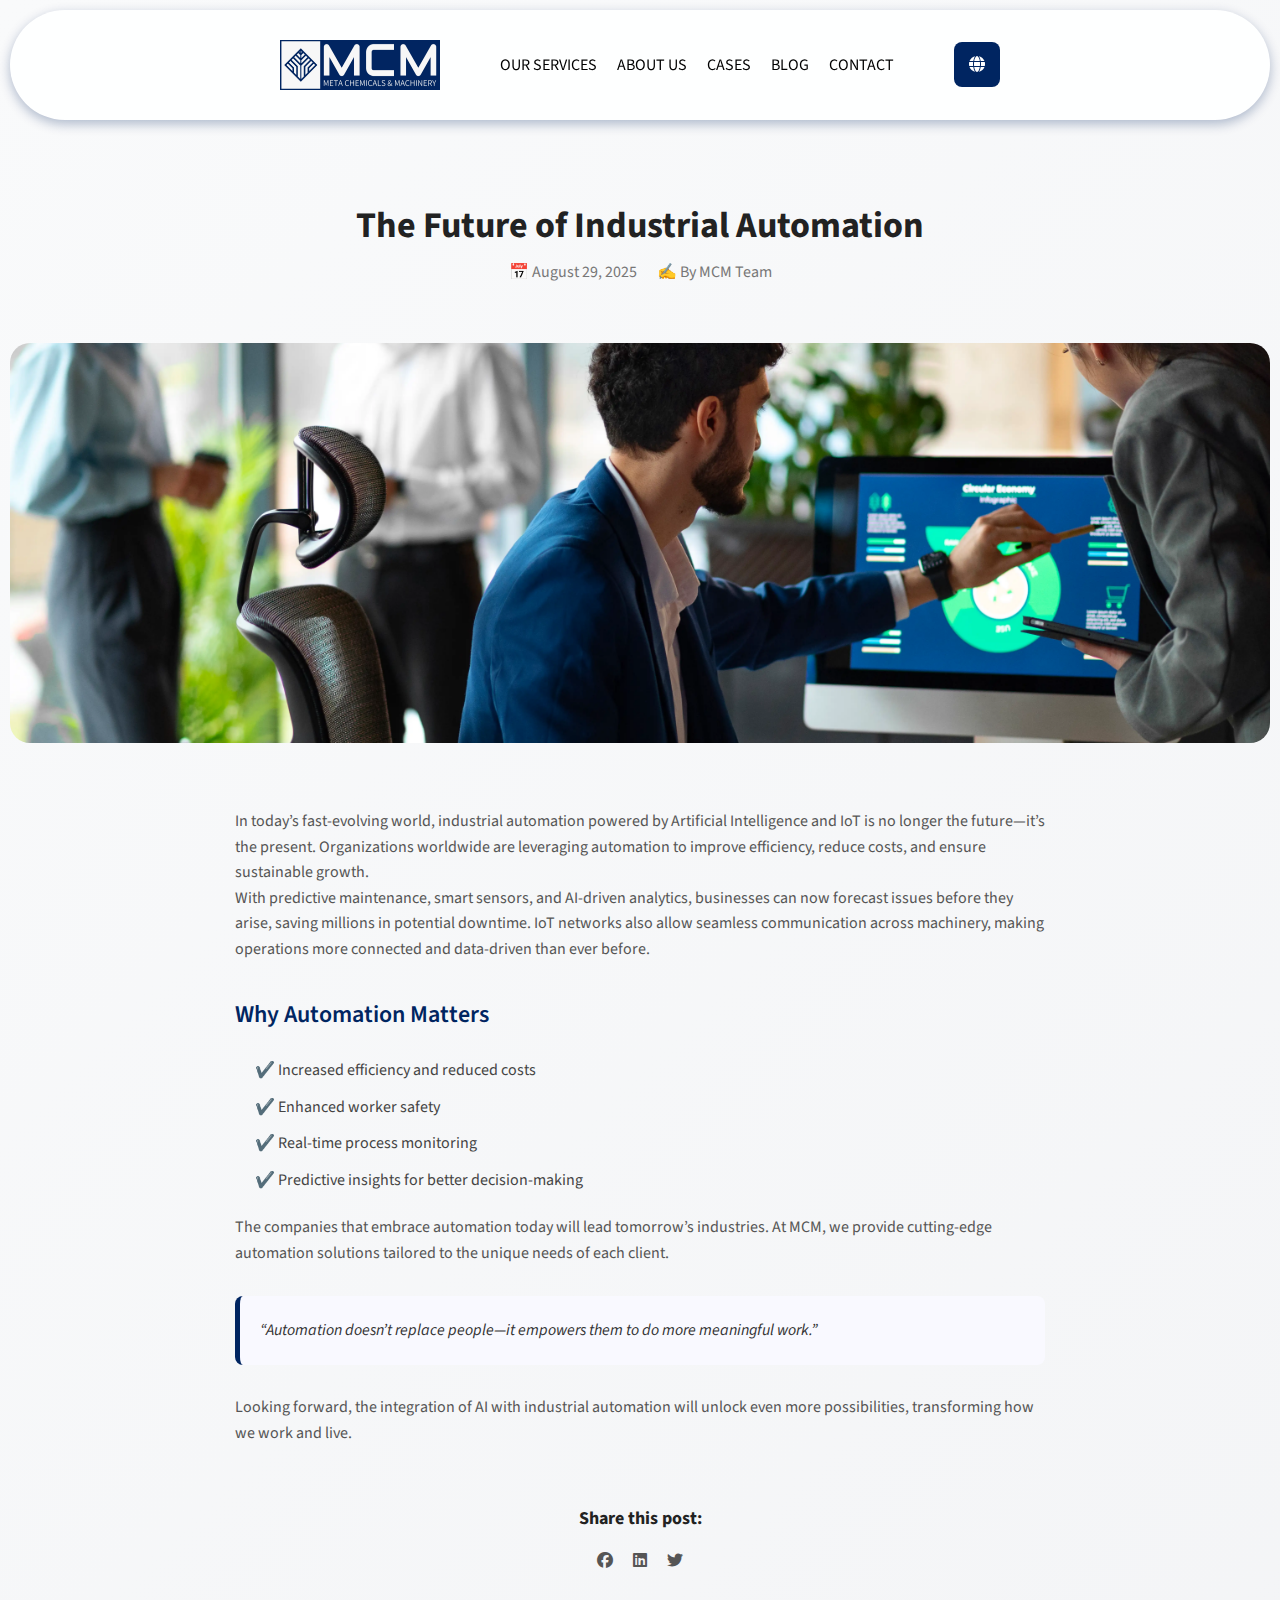
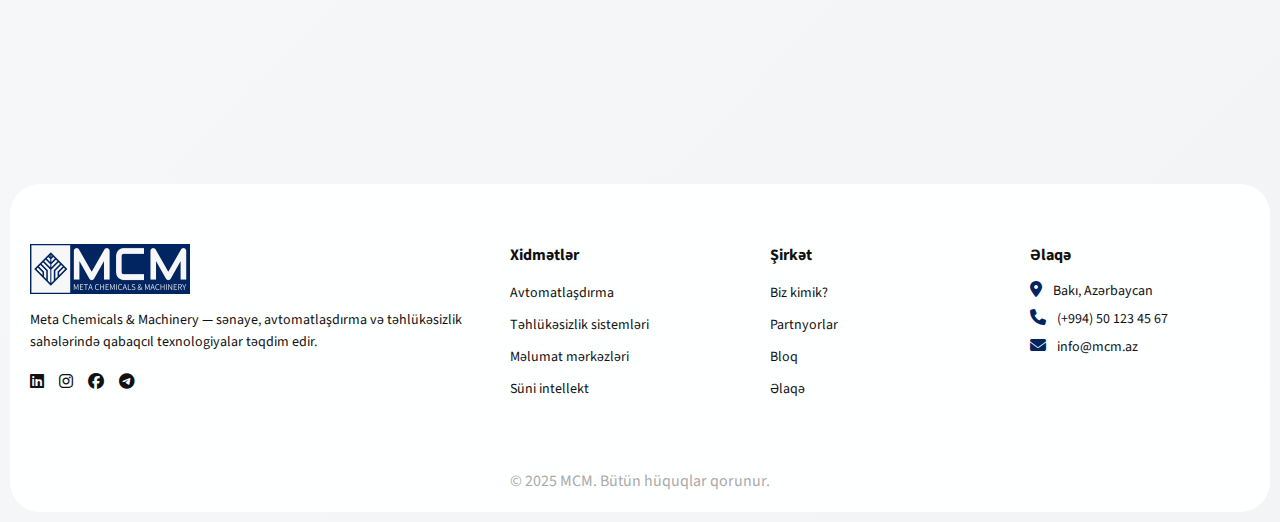
<file: blog-details.html>
<!DOCTYPE html>
<html lang="en">

<head>
    <meta charset="UTF-8">
    <meta name="viewport" content="width=device-width, initial-scale=1.0">
    <title>Document</title>
    <link rel="stylesheet" href="style.css">
    <link rel="stylesheet" href="reset.css">
    <link rel="stylesheet" href="https://cdnjs.cloudflare.com/ajax/libs/font-awesome/6.7.2/css/all.min.css">
</head>

<body>
    <header class="header">
        <div class="container">
            <div class="header_menu">
                <div class="header_content_menu">
                    <a href="index.html" class="logo">
                        <img src="img/mcmlogo.jpg" alt="MCM logo">
                    </a>

                    <nav class="nav">
                        <div class="openMenu" onclick="toggleMenu()">
                            <i class="fa-solid fa-bars"></i>
                        </div>

                        <div class="exit" onclick="toggleMenu()">
                            <i class="fa-solid fa-xmark"></i>
                        </div>

                        <!-- <div class="signdemo">
                            <a href="" onclick="openDemo()">
                                <button>Sign for Demo</button>
                            </a>
                        </div> -->

                        <ul class="nav_list">
                            <li class="nav_item">
                                <a href="services.html">Our Services</a>
                            </li>

                            <li class="nav_item">
                                <a href="about.html">About Us</a>
                            </li>

                            <li class="nav_item">
                                <a href="cases.html">Cases</a>
                            </li>

                            <!-- <li class="nav_item">
                                <a href="partners.html">Partners & Certifications</a>
                            </li> -->

                            <li class="nav_item">
                                <a href="blog.html">Blog</a>
                            </li>

                            <li class="nav_item">
                                <a href="contact.html">Contact</a>
                            </li>

                            <li class="nav_item">
                                <!-- <butto onclick="openDemo()">
                                    <a href="#" onclick="openDemo()">Demo</a>
                                </butto> -->
                            </li>

                            <li class="nav_item language-mobile">
                                <div class="lang-menu-mobile">
                                    <div onclick="setLanguage('az')">AZ</div>
                                    <div onclick="setLanguage('en')">EN</div>
                                    <div onclick="setLanguage('ru')">RU</div>
                                </div>
                            </li>
                        </ul>



                        <!-- <div class="mobile-signin">
                            <a href="signin.html" class="btn-signin">Sign In</a>
                        </div> -->
                    </nav>

                    <div class="demo-modal" id="demoModal">
                        <div class="demo-content">
                            <div class="demo-img">
                                <img src="img/mcmlogo.jpg" alt="">
                            </div>
                            <span class="close-btn" onclick="closeDemo()">&times;</span>
                            <h2>Request a Demo</h2>
                            <p>Fill in the form below and we will contact you soon.</p>
                            <form>
                                <input type="text" placeholder="Your Name" required>
                                <input type="email" placeholder="Your Email" required>
                                <input type="tel" placeholder="Phone Number" required>
                                <button type="submit">Get Demo Access</button>
                            </form>
                        </div>
                    </div>




                    <div class="language-dropdown">
                        <button class="lang-btn" onclick="toggleLangMenu()">
                            <i class="fa-solid fa-globe"></i>
                        </button>
                        <div class="lang-menu">
                            <div onclick="setLanguage('az')">AZ</div>
                            <div onclick="setLanguage('en')">EN</div>
                            <div onclick="setLanguage('ru')">RU</div>
                        </div>
                    </div>


                </div>
            </div>
        </div>

    </header>
    <section class="blog_details">
        <div class="container">
            <div class="blog_header">
                <h1>The Future of Industrial Automation</h1>
                <div class="blog_meta">
                    <span>📅 August 29, 2025</span>
                    <span>✍️ By MCM Team</span>
                </div>
            </div>

            <div class="blog_banner">
                <img src="img/people-office-analyzing.webp" alt="Industrial Automation">
            </div>

            <div class="blog_content">
                <p>
                    In today’s fast-evolving world, industrial automation powered by Artificial Intelligence
                    and IoT is no longer the future—it’s the present. Organizations worldwide are leveraging
                    automation to improve efficiency, reduce costs, and ensure sustainable growth.
                </p>

                <p>
                    With predictive maintenance, smart sensors, and AI-driven analytics, businesses can now
                    forecast issues before they arise, saving millions in potential downtime. IoT networks
                    also allow seamless communication across machinery, making operations more connected
                    and data-driven than ever before.
                </p>

                <h2>Why Automation Matters</h2>
                <ul>
                    <li>✔️ Increased efficiency and reduced costs</li>
                    <li>✔️ Enhanced worker safety</li>
                    <li>✔️ Real-time process monitoring</li>
                    <li>✔️ Predictive insights for better decision-making</li>
                </ul>

                <p>
                    The companies that embrace automation today will lead tomorrow’s industries. At MCM,
                    we provide cutting-edge automation solutions tailored to the unique needs of each client.
                </p>

                <blockquote>
                    “Automation doesn’t replace people—it empowers them to do more meaningful work.”
                </blockquote>

                <p>
                    Looking forward, the integration of AI with industrial automation will unlock even more
                    possibilities, transforming how we work and live.
                </p>
            </div>

            <div class="blog_share">
                <h3>Share this post:</h3>
                <div class="social_share">
                    <a href="#"><i class="fa-brands fa-facebook"></i></a>
                    <a href="#"><i class="fa-brands fa-linkedin"></i></a>
                    <a href="#"><i class="fa-brands fa-twitter"></i></a>
                </div>
            </div>
        </div>
    </section>

    <footer class="footer">
        <div class="container">
            <div class="footer_top">
                <div class="footer_brand">
                    <img src="img/mcmlogo.jpg" alt="MCM Logo" class="footer_logo">
                    <p>
                        Meta Chemicals & Machinery — sənaye, avtomatlaşdırma və təhlükəsizlik sahələrində
                        qabaqcıl texnologiyalar təqdim edir.
                    </p>
                    <div class="social_links">
                        <a href="#"><i class="fa-brands fa-linkedin"></i></a>
                        <a href="#"><i class="fa-brands fa-instagram"></i></a>
                        <a href="#"><i class="fa-brands fa-facebook"></i></a>
                        <a href="#"><i class="fa-brands fa-telegram"></i></a>
                    </div>
                </div>

                <div class="footer_menu">
                    <h4>Xidmətlər</h4>
                    <ul>
                        <li><a href="services.html">Avtomatlaşdırma</a></li>
                        <li><a href="services.html">Təhlükəsizlik sistemləri</a></li>
                        <li><a href="services.html">Məlumat mərkəzləri</a></li>
                        <li><a href="services.html">Süni intellekt</a></li>
                    </ul>
                </div>

                <div class="footer_menu">
                    <h4>Şirkət</h4>
                    <ul>
                        <li><a href="about.html">Biz kimik?</a></li>
                        <li><a href="partners.html">Partnyorlar</a></li>
                        <li><a href="blog.html">Bloq</a></li>
                        <li><a href="contact.html">Əlaqə</a></li>
                    </ul>
                </div>

                <div class="footer_contact">
                    <h4>Əlaqə</h4>
                    <p><i class="fa-solid fa-location-dot"></i> Bakı, Azərbaycan</p>
                    <p><i class="fa-solid fa-phone"></i> (+994) 50 123 45 67</p>
                    <p><i class="fa-solid fa-envelope"></i> info@mcm.az</p>
                </div>
            </div>

            <div class="footer_bottom">
                <p>© 2025 MCM. Bütün hüquqlar qorunur.</p>
            </div>
        </div>


    </footer>

    <script src="app.js"></script>
    <script src="lang.js"></script>
</body>

</html>
</file>
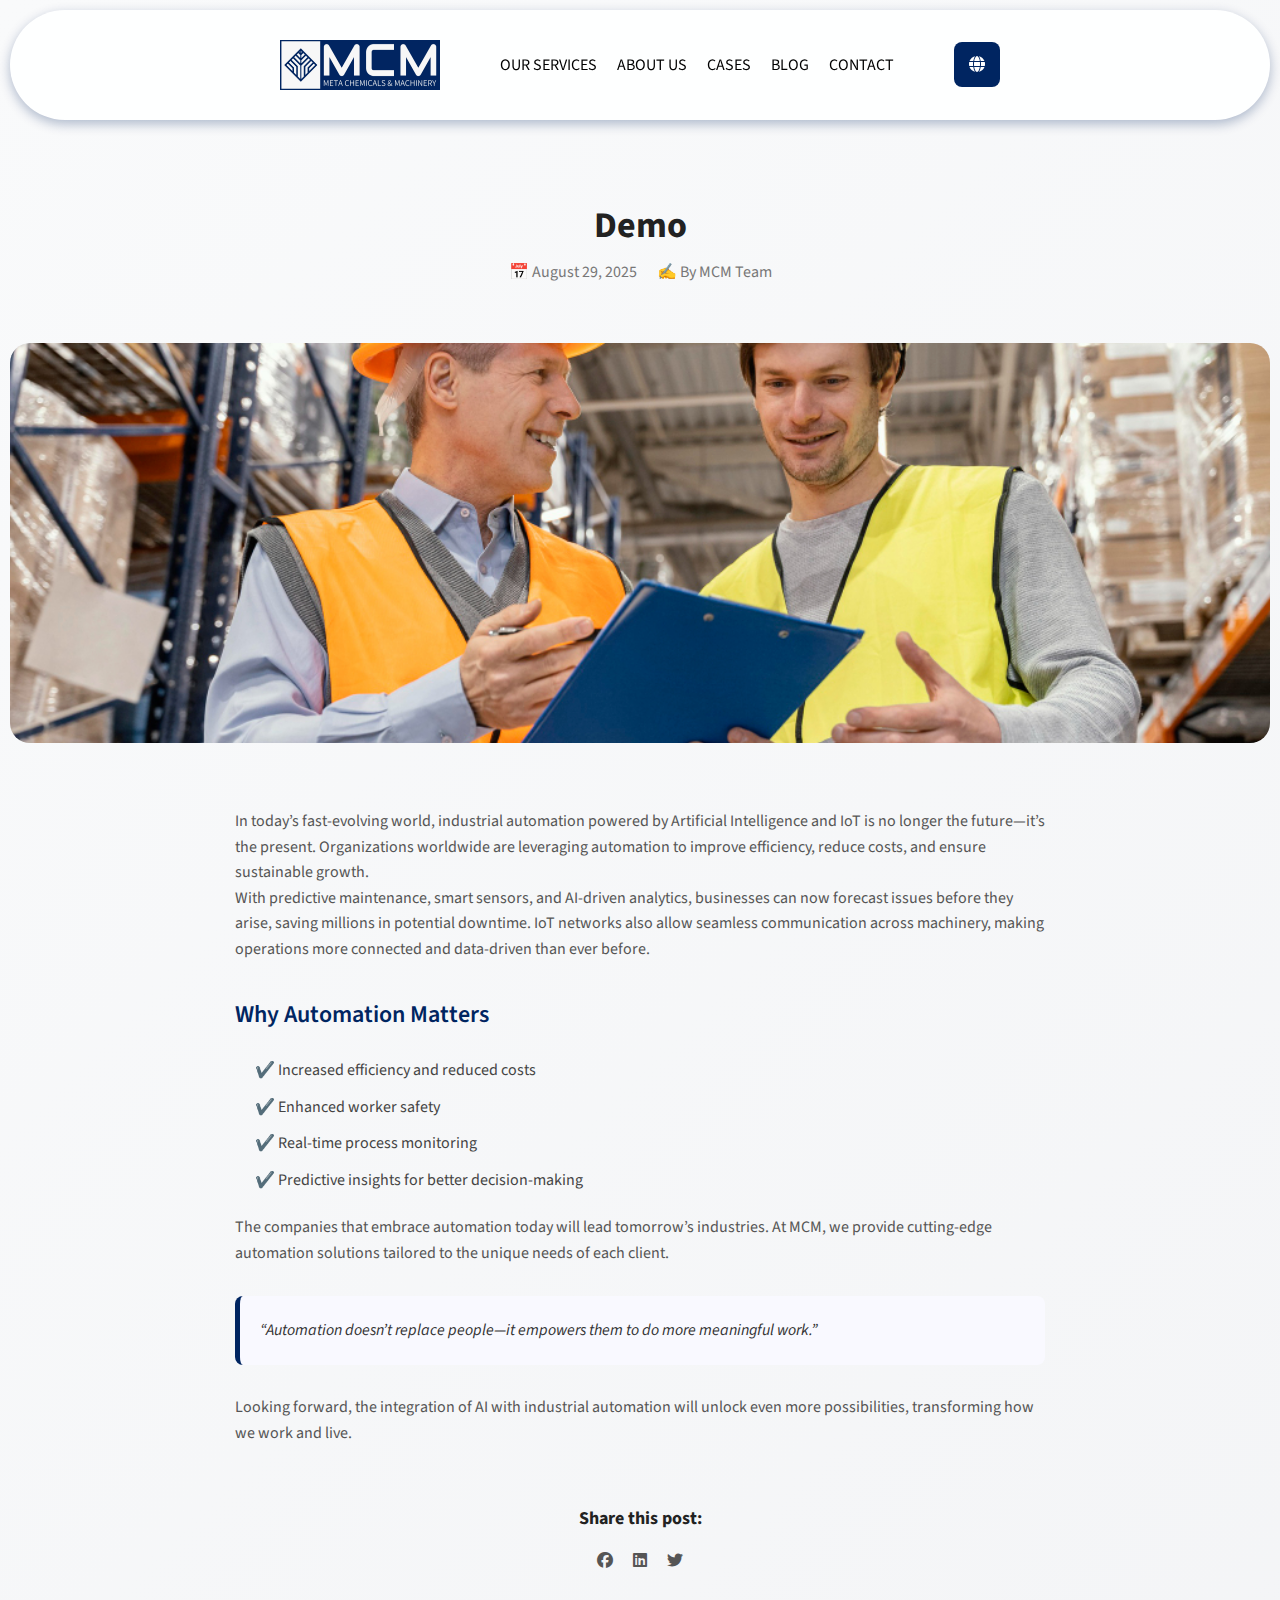
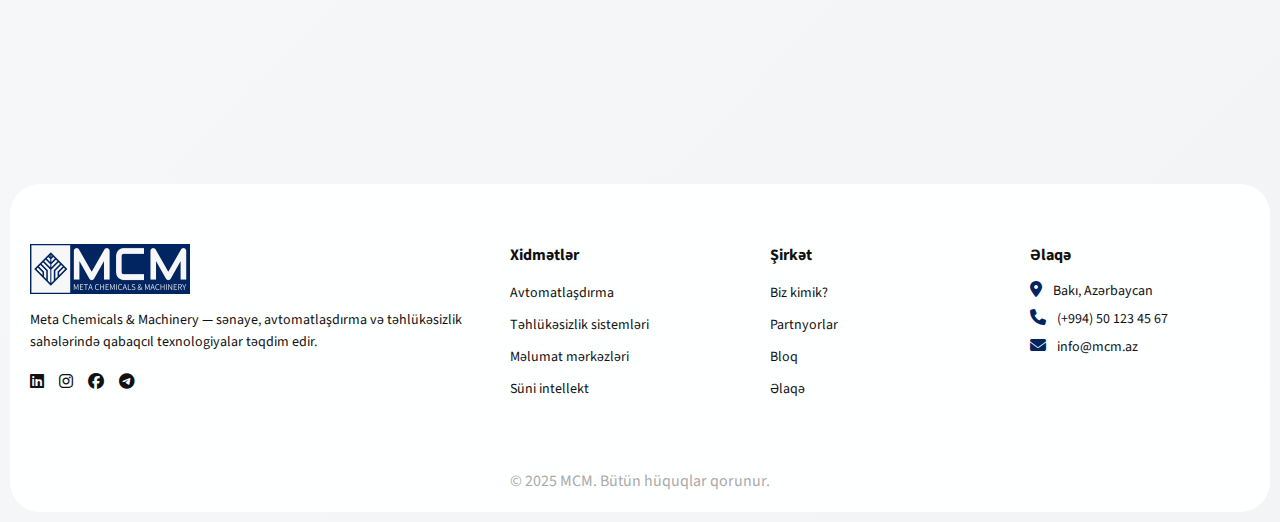
<file: blog-details2.html>
<!DOCTYPE html>
<html lang="en">

<head>
    <meta charset="UTF-8">
    <meta name="viewport" content="width=device-width, initial-scale=1.0">
    <title>Document</title>
    <link rel="stylesheet" href="style.css">
    <link rel="stylesheet" href="reset.css">
    <link rel="stylesheet" href="https://cdnjs.cloudflare.com/ajax/libs/font-awesome/6.7.2/css/all.min.css">
</head>

<body>
    <header class="header">
        <div class="container">
            <div class="header_menu">
                <div class="header_content_menu">
                    <a href="index.html" class="logo">
                        <img src="img/mcmlogo.jpg" alt="MCM logo">
                    </a>

                    <nav class="nav">
                        <div class="openMenu" onclick="toggleMenu()">
                            <i class="fa-solid fa-bars"></i>
                        </div>

                        <div class="exit" onclick="toggleMenu()">
                            <i class="fa-solid fa-xmark"></i>
                        </div>

                        <!-- <div class="signdemo">
                            <a href="" onclick="openDemo()">
                                <button>Sign for Demo</button>
                            </a>
                        </div> -->

                        <ul class="nav_list">
                            <li class="nav_item">
                                <a href="services.html">Our Services</a>
                            </li>

                            <li class="nav_item">
                                <a href="about.html">About Us</a>
                            </li>

                            <li class="nav_item">
                                <a href="cases.html">Cases</a>
                            </li>

                            <!-- <li class="nav_item">
                                <a href="partners.html">Partners & Certifications</a>
                            </li> -->

                            <li class="nav_item">
                                <a href="blog.html">Blog</a>
                            </li>

                            <li class="nav_item">
                                <a href="contact.html">Contact</a>
                            </li>

                            <li class="nav_item">
                                <!-- <butto onclick="openDemo()">
                                    <a href="#" onclick="openDemo()">Demo</a>
                                </butto> -->
                            </li>

                            <li class="nav_item language-mobile">
                                <div class="lang-menu-mobile">
                                    <div onclick="setLanguage('az')">AZ</div>
                                    <div onclick="setLanguage('en')">EN</div>
                                    <div onclick="setLanguage('ru')">RU</div>
                                </div>
                            </li>
                        </ul>



                        <!-- <div class="mobile-signin">
                            <a href="signin.html" class="btn-signin">Sign In</a>
                        </div> -->
                    </nav>

                    <div class="demo-modal" id="demoModal">
                        <div class="demo-content">
                            <div class="demo-img">
                                <img src="img/mcmlogo.jpg" alt="">
                            </div>
                            <span class="close-btn" onclick="closeDemo()">&times;</span>
                            <h2>Request a Demo</h2>
                            <p>Fill in the form below and we will contact you soon.</p>
                            <form>
                                <input type="text" placeholder="Your Name" required>
                                <input type="email" placeholder="Your Email" required>
                                <input type="tel" placeholder="Phone Number" required>
                                <button type="submit">Get Demo Access</button>
                            </form>
                        </div>
                    </div>




                    <div class="language-dropdown">
                        <button class="lang-btn" onclick="toggleLangMenu()">
                            <i class="fa-solid fa-globe"></i>
                        </button>
                        <div class="lang-menu">
                            <div onclick="setLanguage('az')">AZ</div>
                            <div onclick="setLanguage('en')">EN</div>
                            <div onclick="setLanguage('ru')">RU</div>
                        </div>
                    </div>


                </div>
            </div>
        </div>

    </header>

    <section class="blog_details">
        <div class="container">
            <div class="blog_header">
                <h1>Demo</h1>
                <div class="blog_meta">
                    <span>📅 August 29, 2025</span>
                    <span>✍️ By MCM Team</span>
                </div>
            </div>

            <div class="blog_banner">
                <img src="img/Integrating-Safety-and-Compliance-Solutions.jpg" alt="Industrial Automation">
            </div>

            <div class="blog_content">
                <p>
                    In today’s fast-evolving world, industrial automation powered by Artificial Intelligence
                    and IoT is no longer the future—it’s the present. Organizations worldwide are leveraging
                    automation to improve efficiency, reduce costs, and ensure sustainable growth.
                </p>

                <p>
                    With predictive maintenance, smart sensors, and AI-driven analytics, businesses can now
                    forecast issues before they arise, saving millions in potential downtime. IoT networks
                    also allow seamless communication across machinery, making operations more connected
                    and data-driven than ever before.
                </p>

                <h2>Why Automation Matters</h2>
                <ul>
                    <li>✔️ Increased efficiency and reduced costs</li>
                    <li>✔️ Enhanced worker safety</li>
                    <li>✔️ Real-time process monitoring</li>
                    <li>✔️ Predictive insights for better decision-making</li>
                </ul>

                <p>
                    The companies that embrace automation today will lead tomorrow’s industries. At MCM,
                    we provide cutting-edge automation solutions tailored to the unique needs of each client.
                </p>

                <blockquote>
                    “Automation doesn’t replace people—it empowers them to do more meaningful work.”
                </blockquote>

                <p>
                    Looking forward, the integration of AI with industrial automation will unlock even more
                    possibilities, transforming how we work and live.
                </p>
            </div>

            <div class="blog_share">
                <h3>Share this post:</h3>
                <div class="social_share">
                    <a href="#"><i class="fa-brands fa-facebook"></i></a>
                    <a href="#"><i class="fa-brands fa-linkedin"></i></a>
                    <a href="#"><i class="fa-brands fa-twitter"></i></a>
                </div>
            </div>
        </div>
    </section>

    <footer class="footer">
        <div class="container">
            <div class="footer_top">
                <div class="footer_brand">
                    <img src="img/mcmlogo.jpg" alt="MCM Logo" class="footer_logo">
                    <p>
                        Meta Chemicals & Machinery — sənaye, avtomatlaşdırma və təhlükəsizlik sahələrində
                        qabaqcıl texnologiyalar təqdim edir.
                    </p>
                    <div class="social_links">
                        <a href="#"><i class="fa-brands fa-linkedin"></i></a>
                        <a href="#"><i class="fa-brands fa-instagram"></i></a>
                        <a href="#"><i class="fa-brands fa-facebook"></i></a>
                        <a href="#"><i class="fa-brands fa-telegram"></i></a>
                    </div>
                </div>

                <div class="footer_menu">
                    <h4>Xidmətlər</h4>
                    <ul>
                        <li><a href="services.html">Avtomatlaşdırma</a></li>
                        <li><a href="services.html">Təhlükəsizlik sistemləri</a></li>
                        <li><a href="services.html">Məlumat mərkəzləri</a></li>
                        <li><a href="services.html">Süni intellekt</a></li>
                    </ul>
                </div>

                <div class="footer_menu">
                    <h4>Şirkət</h4>
                    <ul>
                        <li><a href="about.html">Biz kimik?</a></li>
                        <li><a href="partners.html">Partnyorlar</a></li>
                        <li><a href="blog.html">Bloq</a></li>
                        <li><a href="contact.html">Əlaqə</a></li>
                    </ul>
                </div>

                <div class="footer_contact">
                    <h4>Əlaqə</h4>
                    <p><i class="fa-solid fa-location-dot"></i> Bakı, Azərbaycan</p>
                    <p><i class="fa-solid fa-phone"></i> (+994) 50 123 45 67</p>
                    <p><i class="fa-solid fa-envelope"></i> info@mcm.az</p>
                </div>
            </div>

            <div class="footer_bottom">
                <p>© 2025 MCM. Bütün hüquqlar qorunur.</p>
            </div>
        </div>


    </footer>

    <script src="app.js"></script>
    <script src="lang.js"></script>
</body>

</html>
</file>
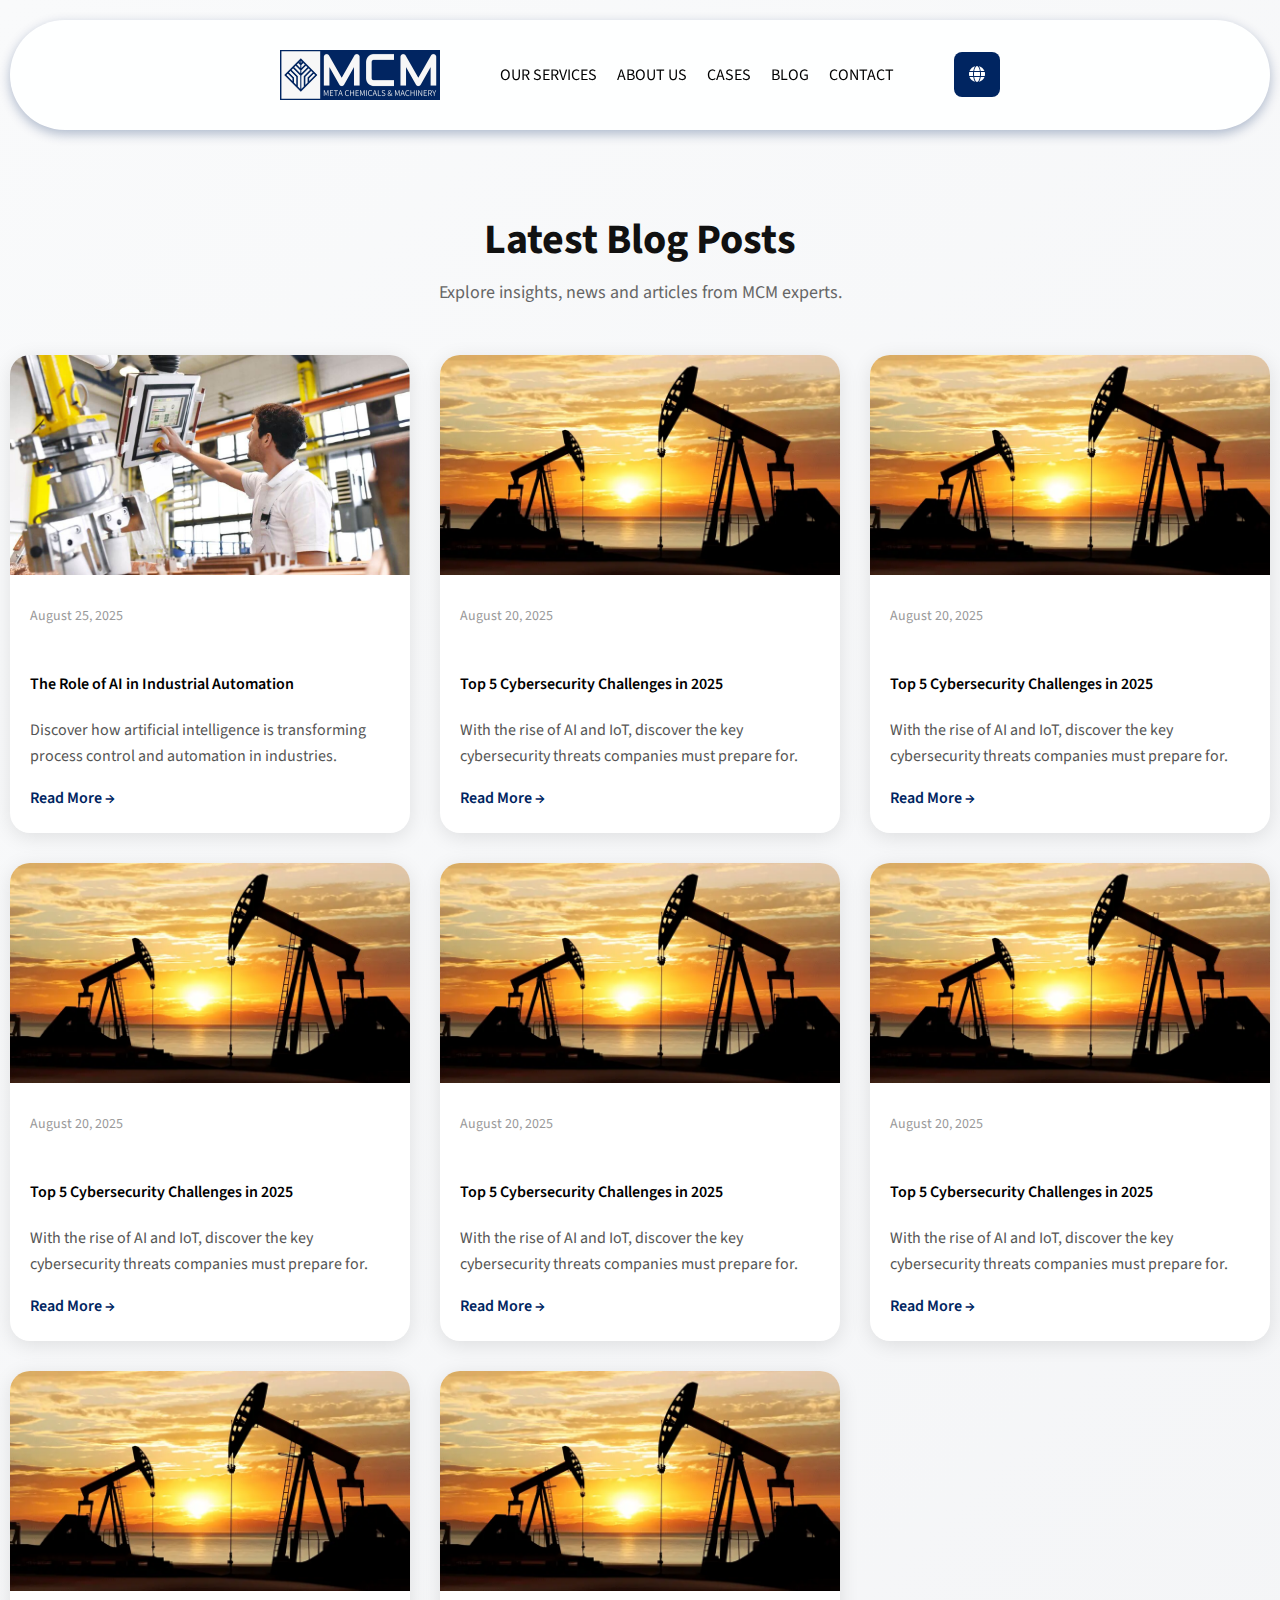
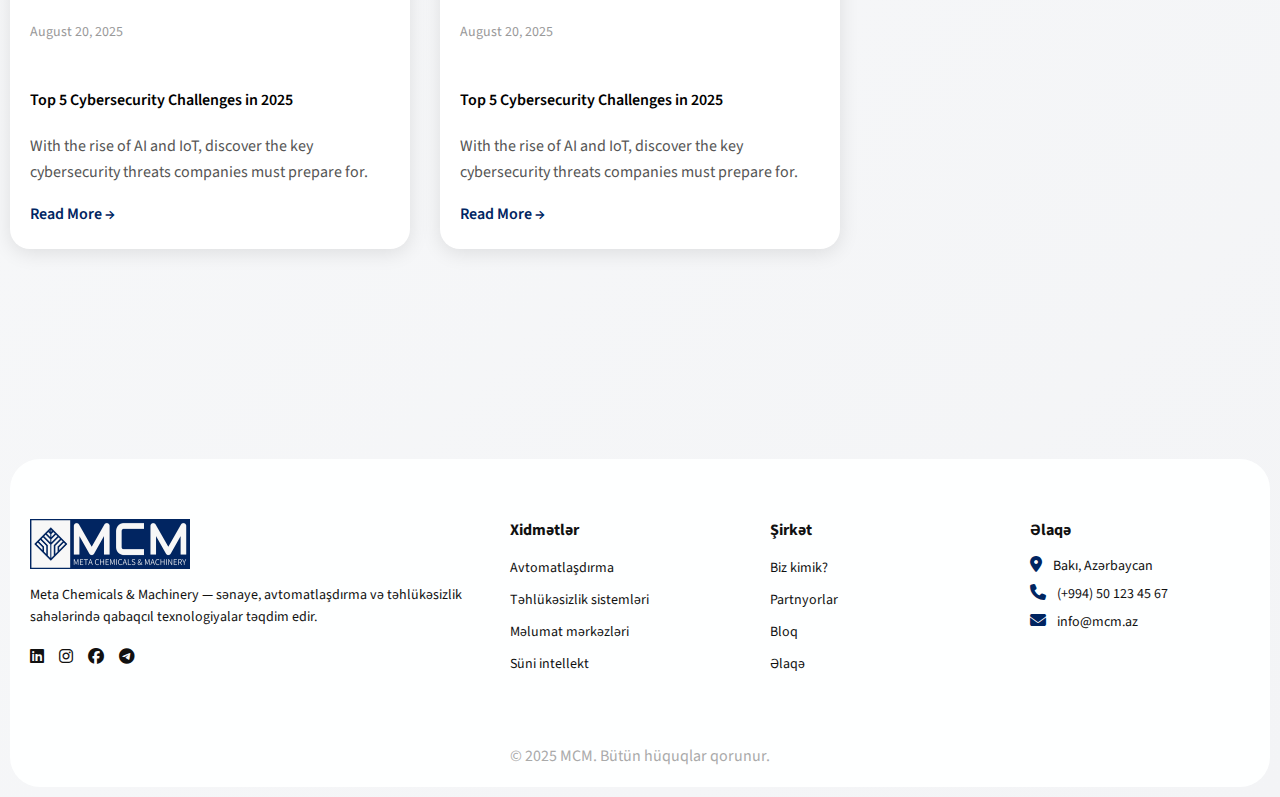
<file: blog.html>
<!DOCTYPE html>
<html lang="en">

<head>
    <meta charset="UTF-8">
    <meta name="viewport" content="width=device-width, initial-scale=1.0">
    <title>Blog</title>
    <link rel="stylesheet" href="style.css">
    <link rel="stylesheet" href="reset.css">
    <link rel="stylesheet" href="https://cdnjs.cloudflare.com/ajax/libs/font-awesome/6.7.2/css/all.min.css">

    <title>Blog | Meta Chemicals & Machinery</title>

    <meta name="description" content="">
</head>

<body>
    <header class="header">
        <div class="container">
            <div class="header_menu">
                <div class="header_content_menu">
                    <a href="index.html" class="logo">
                        <img src="img/mcmlogo.jpg" alt="MCM logo">
                    </a>

                    <nav class="nav">
                        <div class="openMenu" onclick="toggleMenu()">
                            <i class="fa-solid fa-bars"></i>
                        </div>

                        <div class="exit" onclick="toggleMenu()">
                            <i class="fa-solid fa-xmark"></i>
                        </div>

                        <!-- <div class="signdemo">
                            <a href="" onclick="openDemo()">
                                <button>Sign for Demo</button>
                            </a>
                        </div> -->

                        <ul class="nav_list">
                            <li class="nav_item">
                                <a href="services.html">Our Services</a>
                            </li>

                            <li class="nav_item">
                                <a href="about.html">About Us</a>
                            </li>

                            <li class="nav_item">
                                <a href="cases.html">Cases</a>
                            </li>

                            <!-- <li class="nav_item">
                                <a href="partners.html">Partners & Certifications</a>
                            </li> -->

                            <li class="nav_item">
                                <a href="blog.html">Blog</a>
                            </li>

                            <li class="nav_item">
                                <a href="contact.html">Contact</a>
                            </li>

                            <li class="nav_item">
                                <!-- <butto onclick="openDemo()">
                                    <a href="#" onclick="openDemo()">Demo</a>
                                </butto> -->
                            </li>

                            <li class="nav_item language-mobile">
                                <div class="lang-menu-mobile">
                                    <div onclick="setLanguage('az')">AZ</div>
                                    <div onclick="setLanguage('en')">EN</div>
                                    <div onclick="setLanguage('ru')">RU</div>
                                </div>
                            </li>
                        </ul>



                        <!-- <div class="mobile-signin">
                            <a href="signin.html" class="btn-signin">Sign In</a>
                        </div> -->
                    </nav>

                    <div class="demo-modal" id="demoModal">
                        <div class="demo-content">
                            <div class="demo-img">
                                <img src="img/mcmlogo.jpg" alt="">
                            </div>
                            <span class="close-btn" onclick="closeDemo()">&times;</span>
                            <h2>Request a Demo</h2>
                            <p>Fill in the form below and we will contact you soon.</p>
                            <form>
                                <input type="text" placeholder="Your Name" required>
                                <input type="email" placeholder="Your Email" required>
                                <input type="tel" placeholder="Phone Number" required>
                                <button type="submit">Get Demo Access</button>
                            </form>
                        </div>
                    </div>




                    <div class="language-dropdown">
                        <button class="lang-btn" onclick="toggleLangMenu()">
                            <i class="fa-solid fa-globe"></i>
                        </button>
                        <div class="lang-menu">
                            <div onclick="setLanguage('az')">AZ</div>
                            <div onclick="setLanguage('en')">EN</div>
                            <div onclick="setLanguage('ru')">RU</div>
                        </div>
                    </div>


                </div>
            </div>
        </div>

    </header>
    <section class="blog">
        <div class="container">
            <div class="blog_title autoShow">
                <h1>Latest Blog Posts</h1>
                <p>Explore insights, news and articles from MCM experts.</p>
            </div>

            <div class="blog_grid">
                <div class="blog_card">
                    <div class="blog_img">
                        <a href="blog-details.html">
                            <img src="img/Automation-Engineering.jpg" alt="AI in Industry">
                        </a>
                    </div>
                    <div class="blog_content">
                        <span class="blog_date">August 25, 2025</span>
                        <h2><a href="blog-details.html">The Role of AI in Industrial Automation</a></h2>
                        <p>Discover how artificial intelligence is transforming process control and automation in
                            industries.</p>
                        <a href="blog-details.html" class="read_more">Read More →</a>
                    </div>
                </div>

                <div class="blog_card">
                    <div class="blog_img">
                        <a href="blog-details2.html">
                            <img src="img/840840p1231EDNmainoil-and-gas-industry-overview1.webp" alt="Cybersecurity">
                        </a>
                    </div>
                    <div class="blog_content">
                        <span class="blog_date">August 20, 2025</span>
                        <h2><a href="blog-details2.html">Top 5 Cybersecurity Challenges in 2025</a></h2>
                        <p>With the rise of AI and IoT, discover the key cybersecurity threats companies must prepare
                            for.</p>
                        <a href="blog-details2.html" class="read_more">Read More →</a>
                    </div>
                </div>

                <div class="blog_card">
                    <div class="blog_img">
                        <a href="blog-details2.html">
                            <img src="img/840840p1231EDNmainoil-and-gas-industry-overview1.webp" alt="Cybersecurity">
                        </a>
                    </div>
                    <div class="blog_content">
                        <span class="blog_date">August 20, 2025</span>
                        <h2><a href="blog-details2.html">Top 5 Cybersecurity Challenges in 2025</a></h2>
                        <p>With the rise of AI and IoT, discover the key cybersecurity threats companies must prepare
                            for.</p>
                        <a href="blog-details2.html" class="read_more">Read More →</a>
                    </div>
                </div>

                <div class="blog_card">
                    <div class="blog_img">
                        <a href="blog-details2.html">
                            <img src="img/840840p1231EDNmainoil-and-gas-industry-overview1.webp" alt="Cybersecurity">
                        </a>
                    </div>
                    <div class="blog_content">
                        <span class="blog_date">August 20, 2025</span>
                        <h2><a href="blog-details2.html">Top 5 Cybersecurity Challenges in 2025</a></h2>
                        <p>With the rise of AI and IoT, discover the key cybersecurity threats companies must prepare
                            for.</p>
                        <a href="blog-details2.html" class="read_more">Read More →</a>
                    </div>
                </div>

                <div class="blog_card">
                    <div class="blog_img">
                        <a href="blog-details2.html">
                            <img src="img/840840p1231EDNmainoil-and-gas-industry-overview1.webp" alt="Cybersecurity">
                        </a>
                    </div>
                    <div class="blog_content">
                        <span class="blog_date">August 20, 2025</span>
                        <h2><a href="blog-details2.html">Top 5 Cybersecurity Challenges in 2025</a></h2>
                        <p>With the rise of AI and IoT, discover the key cybersecurity threats companies must prepare
                            for.</p>
                        <a href="blog-details2.html" class="read_more">Read More →</a>
                    </div>
                </div>

                <div class="blog_card">
                    <div class="blog_img">
                        <a href="blog-details2.html">
                            <img src="img/840840p1231EDNmainoil-and-gas-industry-overview1.webp" alt="Cybersecurity">
                        </a>
                    </div>
                    <div class="blog_content">
                        <span class="blog_date">August 20, 2025</span>
                        <h2><a href="blog-details2.html">Top 5 Cybersecurity Challenges in 2025</a></h2>
                        <p>With the rise of AI and IoT, discover the key cybersecurity threats companies must prepare
                            for.</p>
                        <a href="blog-details2.html" class="read_more">Read More →</a>
                    </div>
                </div>

                <div class="blog_card">
                    <div class="blog_img">
                        <a href="blog-details2.html">
                            <img src="img/840840p1231EDNmainoil-and-gas-industry-overview1.webp" alt="Cybersecurity">
                        </a>
                    </div>
                    <div class="blog_content">
                        <span class="blog_date">August 20, 2025</span>
                        <h2><a href="blog-details2.html">Top 5 Cybersecurity Challenges in 2025</a></h2>
                        <p>With the rise of AI and IoT, discover the key cybersecurity threats companies must prepare
                            for.</p>
                        <a href="blog-details2.html" class="read_more">Read More →</a>
                    </div>
                </div>

                <div class="blog_card">
                    <div class="blog_img">
                        <a href="blog-details2.html">
                            <img src="img/840840p1231EDNmainoil-and-gas-industry-overview1.webp" alt="Cybersecurity">
                        </a>
                    </div>
                    <div class="blog_content">
                        <span class="blog_date">August 20, 2025</span>
                        <h2><a href="blog-details2.html">Top 5 Cybersecurity Challenges in 2025</a></h2>
                        <p>With the rise of AI and IoT, discover the key cybersecurity threats companies must prepare
                            for.</p>
                        <a href="blog-details2.html" class="read_more">Read More →</a>
                    </div>
                </div>
            </div>
        </div>
    </section>

    <footer class="footer">
        <div class="container">
            <div class="footer_top">
                <div class="footer_brand">
                    <img src="img/mcmlogo.jpg" alt="MCM Logo" class="footer_logo">
                    <p>
                        Meta Chemicals & Machinery — sənaye, avtomatlaşdırma və təhlükəsizlik sahələrində
                        qabaqcıl texnologiyalar təqdim edir.
                    </p>
                    <div class="social_links">
                        <a href="#"><i class="fa-brands fa-linkedin"></i></a>
                        <a href="#"><i class="fa-brands fa-instagram"></i></a>
                        <a href="#"><i class="fa-brands fa-facebook"></i></a>
                        <a href="#"><i class="fa-brands fa-telegram"></i></a>
                    </div>
                </div>

                <div class="footer_menu">
                    <h4>Xidmətlər</h4>
                    <ul>
                        <li><a href="services.html">Avtomatlaşdırma</a></li>
                        <li><a href="services.html">Təhlükəsizlik sistemləri</a></li>
                        <li><a href="services.html">Məlumat mərkəzləri</a></li>
                        <li><a href="services.html">Süni intellekt</a></li>
                    </ul>
                </div>

                <div class="footer_menu">
                    <h4>Şirkət</h4>
                    <ul>
                        <li><a href="about.html">Biz kimik?</a></li>
                        <li><a href="partners.html">Partnyorlar</a></li>
                        <li><a href="blog.html">Bloq</a></li>
                        <li><a href="contact.html">Əlaqə</a></li>
                    </ul>
                </div>

                <div class="footer_contact">
                    <h4>Əlaqə</h4>
                    <p><i class="fa-solid fa-location-dot"></i> Bakı, Azərbaycan</p>
                    <p><i class="fa-solid fa-phone"></i> (+994) 50 123 45 67</p>
                    <p><i class="fa-solid fa-envelope"></i> info@mcm.az</p>
                </div>
            </div>

            <div class="footer_bottom">
                <p>© 2025 MCM. Bütün hüquqlar qorunur.</p>
            </div>
        </div>


    </footer>

    <script src="app.js"></script>
    <script src="lang.js"></script>
</body>

</html>
</file>
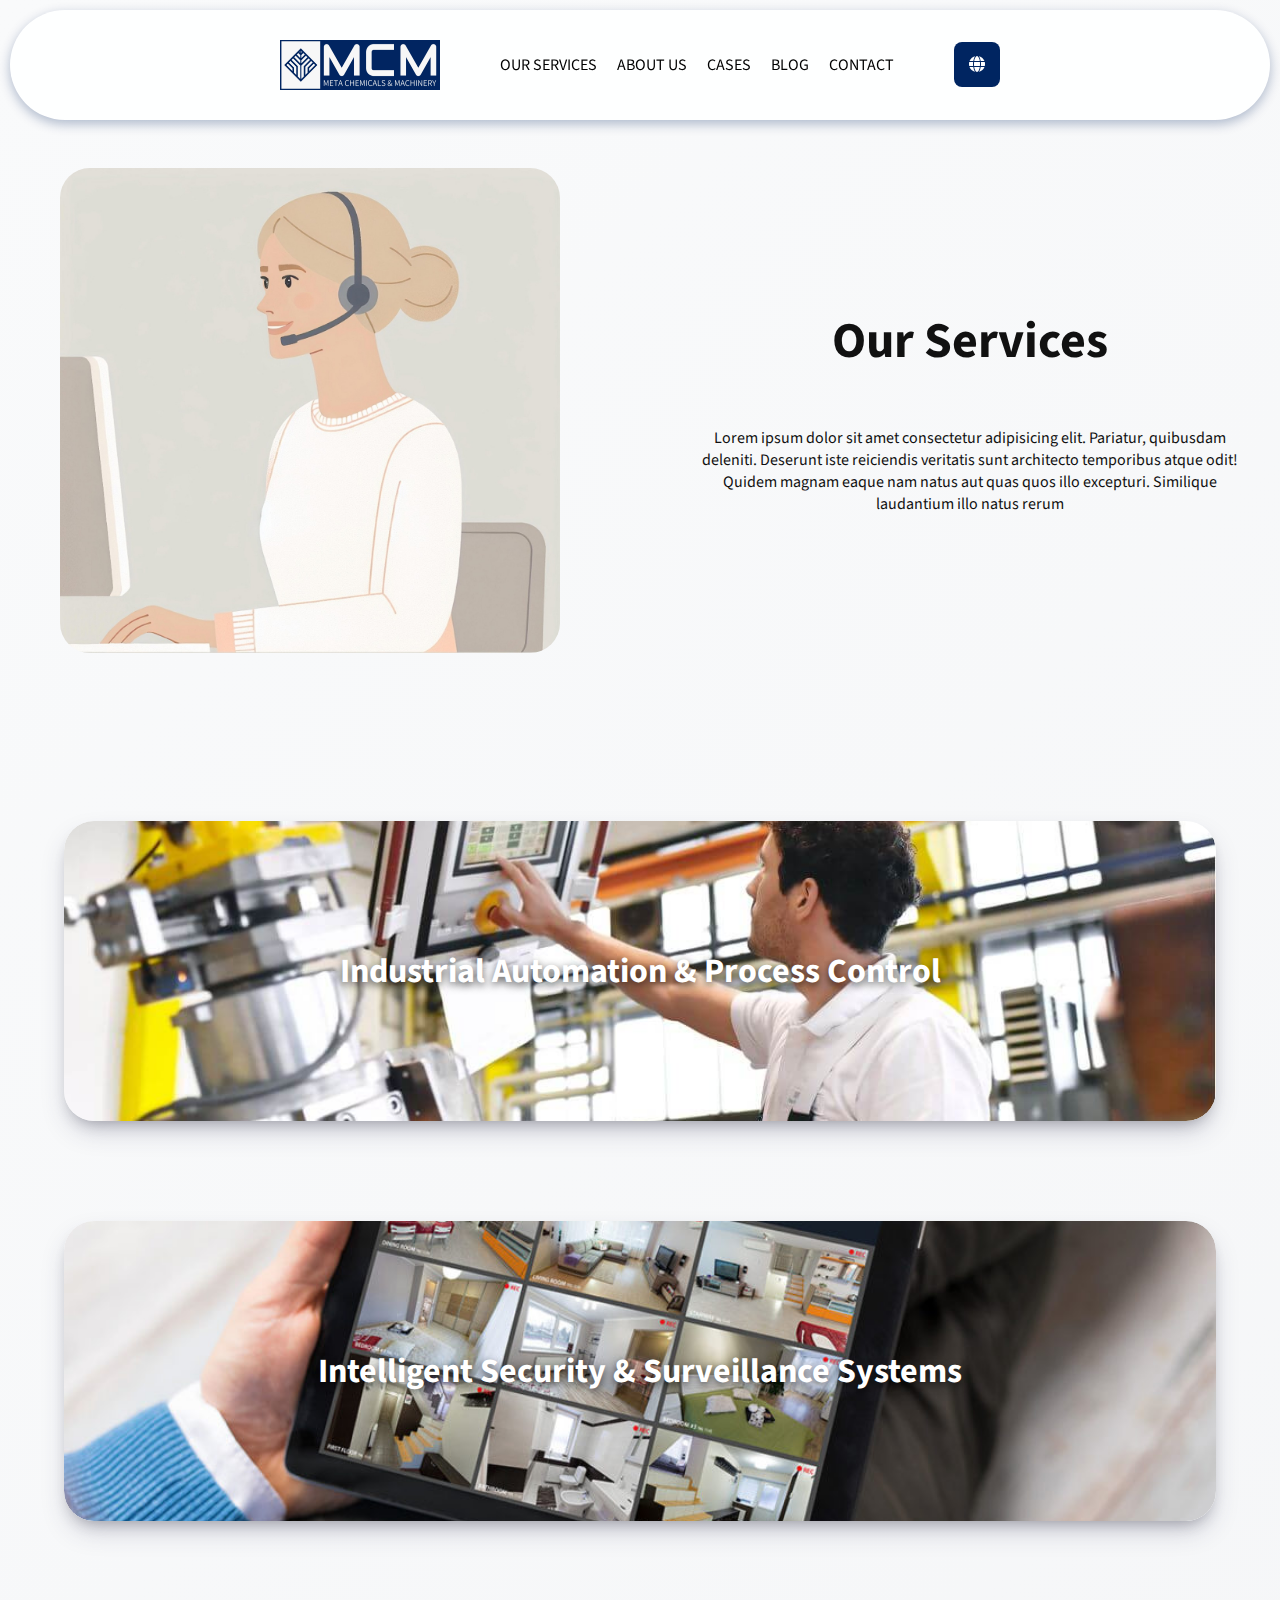
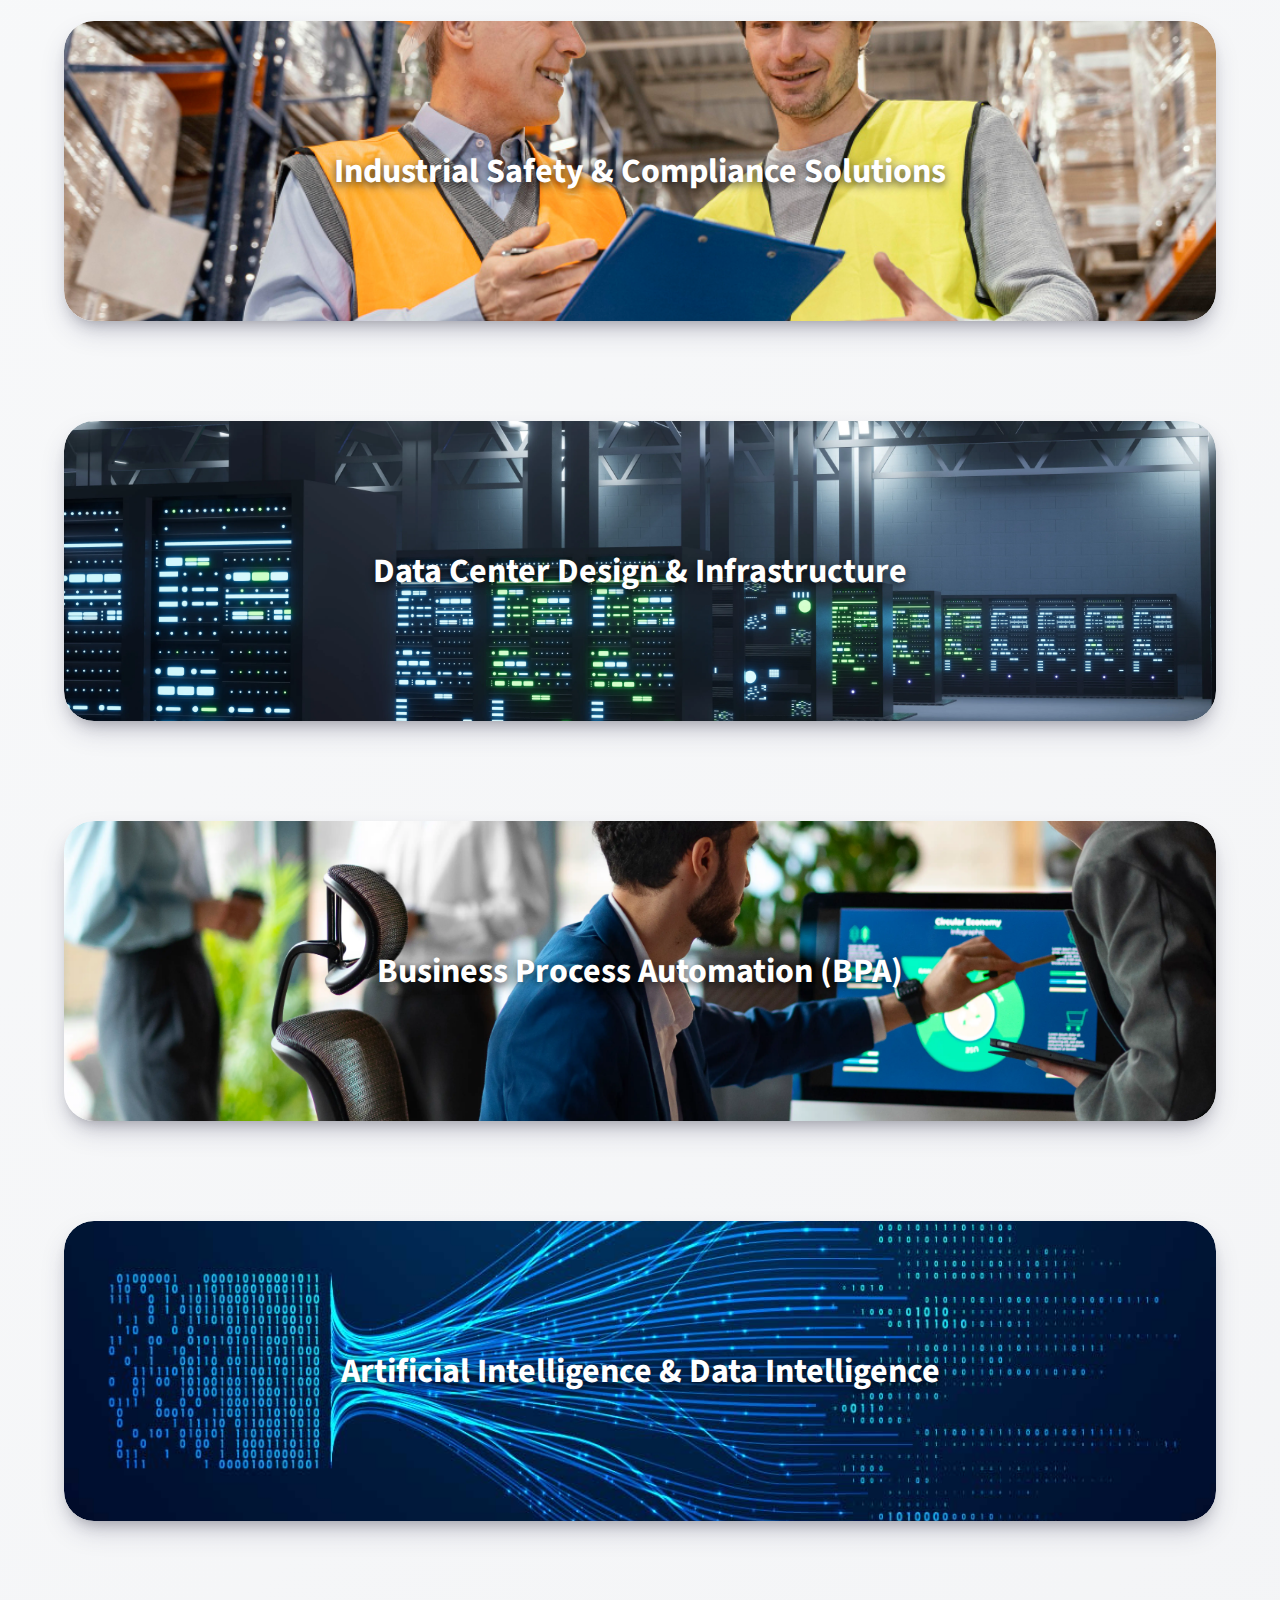
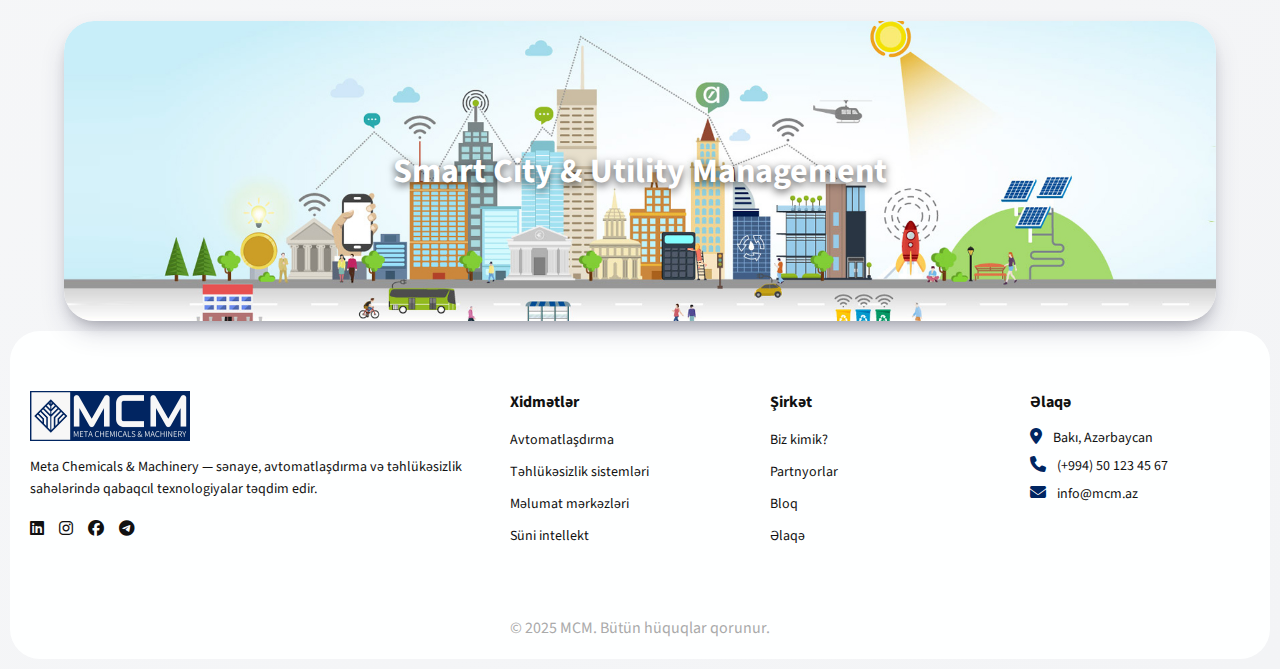
<file: services.html>
<!DOCTYPE html>
<html lang="en">

<head>
    <meta charset="UTF-8">
    <meta name="viewport" content="width=device-width, initial-scale=1.0">
    <title>Our Services</title>
    <link rel="stylesheet" href="reset.css">
    <link rel="stylesheet" href="https://cdnjs.cloudflare.com/ajax/libs/font-awesome/6.7.2/css/all.min.css">
    <link rel="stylesheet" href="style.css">

    <meta name="description"
        content="MCM-in təqdim etdiyi sənaye xidmətlərini kəşf edin — avtomatlaşdırma, süni intellekt sistemləri, təhlükəsizlik və infrastruktur inkişafı.">


    <meta name="description"
        content="Discover MCM’s range of professional industrial services — from automation and AI systems to safety, integration, and infrastructure development.">


    <meta name="description"
        content="Узнайте о промышленных услугах MCM — автоматизация, системы ИИ, безопасность и развитие инфраструктуры.">


    <meta name="keywords"
        content="
        AZ: xidmətlər, sənaye sistemləri, avtomatlaşdırma, süni intellekt, mühəndislik həlləri, texnoloji inteqrasiya,

        EN: services, industrial systems, automation, artificial intelligence, engineering solutions, technology integration,

        RU: услуги, промышленные системы, автоматизация, искусственный интеллект, инженерные решения, технологическая интеграция">

    <!-- Author -->
    <meta name="author" content="Meta Chemicals & Machinery">
</head>

<body>
    <header class="header">
        <div class="container">
            <div class="header_menu">
                <div class="header_content_menu">
                    <a href="index.html" class="logo">
                        <img src="img/mcmlogo.jpg" alt="MCM logo">
                    </a>

                    <nav class="nav">
                        <div class="openMenu" onclick="toggleMenu()">
                            <i class="fa-solid fa-bars"></i>
                        </div>

                        <div class="exit" onclick="toggleMenu()">
                            <i class="fa-solid fa-xmark"></i>
                        </div>

                        <!-- <div class="signdemo">
                            <a href="" onclick="openDemo()">
                                <button>Sign for Demo</button>
                            </a>
                        </div> -->

                        <ul class="nav_list">
                            <li class="nav_item">
                                <a href="services.html">Our Services</a>
                            </li>

                            <li class="nav_item">
                                <a href="about.html">About Us</a>
                            </li>

                            <li class="nav_item">
                                <a href="cases.html">Cases</a>
                            </li>

                            <!-- <li class="nav_item">
                                <a href="partners.html">Partners & Certifications</a>
                            </li> -->

                            <li class="nav_item">
                                <a href="blog.html">Blog</a>
                            </li>

                            <li class="nav_item">
                                <a href="contact.html">Contact</a>
                            </li>

                            <li class="nav_item">
                                <!-- <butto onclick="openDemo()">
                                    <a href="#" onclick="openDemo()">Demo</a>
                                </butto> -->
                            </li>

                            <li class="nav_item language-mobile">
                                <div class="lang-menu-mobile">
                                    <div onclick="setLanguage('az')">AZ</div>
                                    <div onclick="setLanguage('en')">EN</div>
                                    <div onclick="setLanguage('ru')">RU</div>
                                </div>
                            </li>
                        </ul>



                        <!-- <div class="mobile-signin">
                            <a href="signin.html" class="btn-signin">Sign In</a>
                        </div> -->
                    </nav>

                    <div class="demo-modal" id="demoModal">
                        <div class="demo-content">
                            <div class="demo-img">
                                <img src="img/mcmlogo.jpg" alt="">
                            </div>
                            <span class="close-btn" onclick="closeDemo()">&times;</span>
                            <h2>Request a Demo</h2>
                            <p>Fill in the form below and we will contact you soon.</p>
                            <form>
                                <input type="text" placeholder="Your Name" required>
                                <input type="email" placeholder="Your Email" required>
                                <input type="tel" placeholder="Phone Number" required>
                                <button type="submit">Get Demo Access</button>
                            </form>
                        </div>
                    </div>




                    <div class="language-dropdown">
                        <button class="lang-btn" onclick="toggleLangMenu()">
                            <i class="fa-solid fa-globe"></i>
                        </button>
                        <div class="lang-menu">
                            <div onclick="setLanguage('az')">AZ</div>
                            <div onclick="setLanguage('en')">EN</div>
                            <div onclick="setLanguage('ru')">RU</div>
                        </div>
                    </div>


                </div>
            </div>
        </div>

    </header>

    <div class="container">
        <div class="partner">
            <div class="partner_item">
                <div class="partner_img">
                    <img src="img/services.jpg" alt="MCM services">
                </div>

            </div>
            <div class="partner_text">
                <h1>Our Services</h1>
                <p>Lorem ipsum dolor sit amet consectetur adipisicing elit. Pariatur, quibusdam deleniti. Deserunt
                    iste reiciendis veritatis sunt architecto temporibus atque odit! Quidem magnam eaque nam natus
                    aut quas quos illo excepturi.
                    Similique laudantium illo natus rerum</p>
            </div>
        </div>
    </div>


    <section>
        <div class="container">
            <div class="services">
                <div class="services_item">
                    <div class="services_img">
                        <img src="img/Automation-Engineering.jpg" alt="MCM Industrial Automation & Process Control"
                            loading="lazy">
                    </div>
                    <div class="services_text">
                        <p>
                            Industrial Automation & Process Control
                        </p>
                    </div>
                    <div class="services_details">
                        <ul>
                            <li>SCADA/HMI systems (Supervisory Control & Data Acquisition)</li>
                            <li>PLC integration and real-time monitoring</li>
                            <li>Sensor networks and signal processing</li>
                            <li>Manufacturing Execution Systems (MES)</li>
                            <li>Energy and utilities automation</li>
                            <li>Predictive maintenance and process optimization</li>
                        </ul>
                    </div>
                </div>
                <div class="services_item">
                    <div class="services_img">
                        <img src="img/home-video-surveillance.jpg" alt="MCM Intelligent Security & Surveillance Systems"
                            loading="lazy">
                    </div>
                    <div class="services_text">
                        <p>
                            Intelligent Security & Surveillance Systems
                        </p>
                    </div>
                    <div class="services_details">
                        <ul>
                            <li>AI-based video analytics with 60+ detection modules</li>
                            <li>Smart CCTV systems, facial & license plate recognition</li>
                            <li>Perimeter security and intrusion detection</li>
                            <li>Access control automation</li>
                            <li>Employee and asset tracking</li>
                            <li>Integration with anti-terrorism and emergency protocols</li>
                        </ul>
                    </div>
                </div>
                <div class="services_item">
                    <div class="services_img">
                        <img src="img/Integrating-Safety-and-Compliance-Solutions.jpg"
                            alt="MCM Industrial Safety & Compliance Solutions" loading="lazy">
                    </div>
                    <div class="services_text">
                        <p>
                            Industrial Safety & Compliance Solutions
                        </p>
                    </div>
                    <div class="services_details">
                        <ul>
                            <li>Real-time monitoring of PPE compliance</li>
                            <li>Smoke, fire, and hazard detection via video analytics</li>
                            <li>Zone control and access restriction systems</li>
                            <li>Emergency exit monitoring</li>
                            <li>Safety policy enforcement using AI</li>
                        </ul>
                    </div>
                </div>
                <div class="services_item">
                    <div class="services_img">
                        <img src="img/modern-data-center.webp" alt="MCM Data Center Design & Infrastructure">
                    </div>
                    <div class="services_text">
                        <p>
                            Data Center Design & Infrastructure
                        </p>
                    </div>
                    <div class="services_details">
                        <ul>
                            <li>Turnkey deployment: classic, modular, and containerized DCs</li>
                            <li>Compliant with TIA/EIA 942 and Uptime Institute standards</li>
                            <li>Cooling, power, UPS, SCS, and 3D visualization (BIM-ready)</li>
                            <li>Full-cycle: consulting, design, engineering, integration</li>
                        </ul>
                    </div>
                </div>
                <div class="services_item">
                    <div class="services_img">
                        <img src="img/people-office-analyzing.webp" alt="MCM Business Process Automation (BPA)"
                            loading="lazy">
                    </div>
                    <div class="services_text">
                        <p>
                            Business Process Automation (BPA)
                        </p>
                    </div>
                    <div class="services_details">
                        <ul>
                            <li>End-to-end process mapping, analysis, and optimization</li>
                            <li>Robotic Process Automation (RPA) for routine tasks</li>
                            <li>KPI systems and performance dashboards</li>
                            <li>Regulatory document formalization and restructuring</li>
                            <li>ERP, CRM, HRM, QMS, SLA and Helpdesk platforms</li>
                        </ul>
                    </div>
                </div>
                <div class="services_item">
                    <div class="services_img">
                        <img src="img/artifical.jpg" alt="MCM Artificial Intelligence & Data Intelligence"
                            loading="lazy">
                    </div>
                    <div class="services_text">
                        <p>
                            Artificial Intelligence & Data Intelligence
                        </p>
                    </div>
                    <div class="services_details">
                        <ul>
                            <li>Voice recognition, transcription, and emotion analysis</li>
                            <li>AI-based conversational analytics</li>
                            <li>Industry-specific machine learning models</li>
                            <li>Document translation using DeepTranslator (OCR + NLP)</li>
                            <li>Behavior and anomaly detection for mission-critical system.</li>
                        </ul>
                    </div>
                </div>
                <div class="services_item">
                    <div class="services_img">
                        <img src="img/smart_city.jpg" alt="MCM Smart City & Utility Management" loading="lazy">
                    </div>
                    <div class="services_text">
                        <p>
                            Smart City & Utility Management
                        </p>
                    </div>
                    <div class="services_details">
                        <ul>
                            <li>NB-IoT enabled smart metering platforms</li>
                            <li>Big Data forecasting & consumption analytics</li>
                            <li>Centralized utility dashboards and APIs</li>
                            <li>AI-powered anomaly detection and OPEX reduction tools</li>
                        </ul>
                    </div>
                </div>
            </div>
        </div>
    </section>

    <footer class="footer">
        <div class="container">
            <div class="footer_top">
                <div class="footer_brand">
                    <img src="img/mcmlogo.jpg" alt="MCM Logo" class="footer_logo">
                    <p>
                        Meta Chemicals & Machinery — sənaye, avtomatlaşdırma və təhlükəsizlik sahələrində
                        qabaqcıl texnologiyalar təqdim edir.
                    </p>
                    <div class="social_links">
                        <a href="#"><i class="fa-brands fa-linkedin"></i></a>
                        <a href="#"><i class="fa-brands fa-instagram"></i></a>
                        <a href="#"><i class="fa-brands fa-facebook"></i></a>
                        <a href="#"><i class="fa-brands fa-telegram"></i></a>
                    </div>
                </div>

                <div class="footer_menu">
                    <h4>Xidmətlər</h4>
                    <ul>
                        <li><a href="services.html">Avtomatlaşdırma</a></li>
                        <li><a href="services.html">Təhlükəsizlik sistemləri</a></li>
                        <li><a href="services.html">Məlumat mərkəzləri</a></li>
                        <li><a href="services.html">Süni intellekt</a></li>
                    </ul>
                </div>

                <div class="footer_menu">
                    <h4>Şirkət</h4>
                    <ul>
                        <li><a href="about.html">Biz kimik?</a></li>
                        <li><a href="partners.html">Partnyorlar</a></li>
                        <li><a href="blog.html">Bloq</a></li>
                        <li><a href="contact.html">Əlaqə</a></li>
                    </ul>
                </div>

                <div class="footer_contact">
                    <h4>Əlaqə</h4>
                    <p><i class="fa-solid fa-location-dot"></i> Bakı, Azərbaycan</p>
                    <p><i class="fa-solid fa-phone"></i> (+994) 50 123 45 67</p>
                    <p><i class="fa-solid fa-envelope"></i> info@mcm.az</p>
                </div>
            </div>

            <div class="footer_bottom">
                <p>© 2025 MCM. Bütün hüquqlar qorunur.</p>
            </div>
        </div>


    </footer>

    <script src="app.js"></script>
    <script src="lang.js"></script>
    <script src="click.js"></script>
</body>

</html>
</file>
<file: style.css>
body {
    background: linear-gradient(135deg, #f9fafb, #f3f4f6);
    color: var(--black);
    overflow-x: hidden;
}

html {
    scroll-behavior: smooth;
}

.sign_in a {
    color: var(--white);
}

.sign_in_mobile {
    display: none;
}


.openMenu {
    position: absolute;
    top: 20px;
    left: 20px;
    cursor: pointer;
    color: black;
    display: none;
}


.close_modal {
    position: absolute;
    top: 15px;
    right: 25px;
    font-size: 30px;
    font-weight: bold;
    color: #fff;
    cursor: pointer;
}

.logo {
    display: flex;
    font-size: 30px;
    margin-right: 20px;
}



.logo img {
    max-height: 50px;
    /* Header hündürlüyünə uyğunlaşdır */
    max-width: 100%;
    height: auto;
    object-fit: contain;
    display: block;
}



.menu_title a {
    display: flex;
    justify-content: center;
    align-items: center;
    margin-top: 30px;
}

.menu_title h1 {
    text-align: center;
    font-size: 35px;
    font-weight: 300;
    margin-top: 100px;
}

/* Header */

.header {
    position: fixed;
    z-index: 999;
    width: 100%;
}

.header_menu {
    display: flex;
    justify-content: center;
    align-items: center;
    box-shadow: 0 4px 12px rgba(0, 37, 97, 0.3);
    border-radius: 100px;
    margin: 10px 10px;
    background-color: var(--white);
}

.header_content_menu {
    display: flex;
    justify-content: space-between;
    align-items: center;
    flex-wrap: nowrap;
    padding: 30px 0;
    gap: 40px;
}

.nav {
    display: flex;
    justify-content: center;
    align-items: center;
    gap: 29px;
}

.nav ul {
    display: flex;
    justify-content: center;
    align-items: center;
    gap: 20px;
}

.nav ul li a {
    transition: all 0.2s ease;
    font-size: 16px;
    text-transform: uppercase;
}

.nav ul li a:hover {
    color: var(--blue);
}

.nav ul li {
    position: relative;
}

.nav_item a {
    display: flex;
    align-items: center;
}

.language-dropdown {
    position: relative;
}

.language-mobile {
    display: none;
}

.lang-btn {
    background: var(--blue);
    color: white;
    border: none;
    border-radius: 8px;
    padding: 10px 15px;
    font-size: 18px;
    cursor: pointer;
}

.lang-menu {
    position: absolute;
    top: 40px;
    right: 0;
    background: white;
    border-radius: 10px;
    box-shadow: 0 5px 15px rgba(0, 0, 0, 0.15);
    display: none;
    flex-direction: column;
    padding: 10px;
}

.lang-menu div {
    padding: 8px 12px;
    cursor: pointer;
    border-radius: 6px;
}

.lang-menu div:hover {
    background: var(--blue);
    color: white;
}

.lang-menu.show {
    display: block;
}

.slider {
    position: relative;
    padding-top: 140px;
    margin: 10px;
}

.slider_video {
    width: 100%;
    height: 600px;
    overflow: hidden;
    border-radius: 30px;
}

.slider_video video {
    width: 100%;
    height: 100%;
    object-fit: cover;
}


.slider_content {
    position: absolute;
    top: 60%;
    left: 50%;
    transform: translate(-50%, -50%);
    text-align: center;
    z-index: 2;
    display: flex;
    flex-direction: column;
    align-items: center;
    gap: 30px;
}

.slider_content h1 {
    color: white;
    font-size: 40px;
}


.slider_content p {
    color: white;
    width: 59%;
    font-weight: 700;
}

.slider_content button {
    padding: 12px 20px;
    border: none;
    border-radius: 10px;
    background: #002561;
    color: white;
    font-size: 16px;
    cursor: pointer;
    transition: 0.3s;
}

.main_item {
    display: flex;
    justify-content: center;
    align-items: center;
    gap: 60px;
    height: 71%;
    margin-top: 200px;
}

.main_text {
    display: flex;
    justify-content: center;
    flex-direction: column;
    width: 55%;
    height: 370px;
    gap: 50px;
    border-radius: 30px;
    padding: 30px;
    box-shadow: rgba(50, 50, 93, 0.25) 0px 13px 27px -5px, rgba(0, 0, 0, 0.3) 0px 8px 16px -8px;
    text-align: center;
}

.main_text h1 {
    font-size: 30px;
}




/* button {
    background-color: var(--blue);
    color: var(--white);
    border: none;
    border-radius: 30px;
    padding: 14px 28px;
    font-size: 16px;
    font-weight: bold;
    transition: all 0.3s ease;
    cursor: pointer;
} */

button:hover {
    background-color: var(--blue);
}

.main_img {
    width: 50%;
    height: 370px;
}

.main_img img {
    width: 100%;
    height: 100%;
    object-fit: cover;
    border-radius: 30px;
}


.how_works {
    display: flex;
    padding-top: 200px;
    justify-content: center;
    align-items: center;
    margin: 29px;
    gap: 200px;
}

.how_works h1 {
    font-size: 45px;
}


.how_works_block {
    position: relative;
    overflow: hidden;
    background-color: transparent;
    border-radius: 30px;
    height: 500px;
    width: 30%;
    text-align: center;
    display: flex;
    justify-content: center;
    flex-direction: column;
    align-items: center;
    gap: 26px;
    color: #ffffff;
    z-index: 1;
    box-shadow: 0 35px 54px rgb(0 0 0 / 75%);
}

.how_works_block::before {
    content: "";
    position: absolute;
    inset: 0;
    background: rgba(0, 0, 0, 0.45);
    /* qaraltı qat */
    backdrop-filter: blur(2px);
    /* bulanıqlıq */
    z-index: 1;
}

.how_works_img {
    width: 100%;
    height: 100%;
}

.how_works_img img {
    width: 100%;
    height: 100%;
    object-fit: cover;
}

.how_works_text {
    position: absolute;
    z-index: 2;
    /* overlay-in üstündə qalsın */
    text-shadow: 0 3px 8px rgba(0, 0, 0, 0.7);
}


.main_code {
    display: flex;
    flex-direction: column;
    justify-content: center;
    align-items: center;
    gap: 100px;
    padding: 100px 0;
}

.main_column_menus {
    flex: 1 1 100%;
    max-width: 100%;
    text-align: center;
}

.main_column_menus_img {
    display: flex;
    justify-content: center;
    align-items: center;
    width: 100%;
    max-width: 400px;
    height: 250px;
    margin: 0 auto;
    overflow: hidden;
    border-radius: 12px;
}

.main_column_menus_img img {
    width: 100%;
    height: 100%;
    object-fit: cover;
    border-radius: 12px;
}

.main_code_all_text {
    display: flex;
    margin-top: 20px;
    flex-direction: column;
    justify-content: center;
    align-items: center;
    padding: 0 20px;
    gap: 20px;
}

.main_code_all_text h1 {
    font-size: 24px;
    margin-bottom: 16px;
    color: #222;
}

.main_code_all_text p {
    font-size: 16px;
    color: #555;
    line-height: 1.6;
    width: 70%;
}

.main_code_all_text button {
    margin-top: 16px;
    padding: 10px 24px;
    background-color: #1e1e2f;
    color: #fff;
    border: none;
    border-radius: 8px;
    cursor: pointer;
    transition: background-color 0.3s ease;
}

.main_code_all_text button:hover {
    background-color: #333;
}


.our_portfolio {
    display: flex;
    flex-wrap: wrap;
    justify-content: center;
    gap: 30px;
    padding: 40px 0;
}

.portfolio {
    flex: 1 1 220px;
    max-width: 300px;
    background: #f8f9fa;
    border-radius: 12px;
    box-shadow: 0 4px 10px rgba(0, 0, 0, 0.08);
    transition: transform 0.3s ease;
}

.portfolio:hover {
    transform: translateY(-5px);
}

.portfolio_item {
    padding: 24px;
    text-align: center;
}

.portfolio_icon i {
    font-size: 36px;
    color: #4a4a4a;
    margin-bottom: 12px;
}

.portfolio_text h1 {
    font-size: 20px;
    margin: 12px 0 8px;
    color: #222;
}

.portfolio_text p {
    font-size: 14px;
    color: #555;
    line-height: 1.5;
}


.portfolio_icon i {
    font-size: 30px;
    color: var(--blue);
}


.sectors {
    margin-top: 120px;
}

.sectors .sectors-sub {
    color: #555;
    text-align: center;
    margin-top: 12px;
}

.sectors-grid {
    margin-top: 40px;
    display: grid;
    grid-template-columns: repeat(12, 1fr);
    gap: 20px;
}

.sector-card {
    grid-column: span 4;
    background: var(--white);
    border-radius: 18px;
    padding: 24px;
    text-align: center;
    transition: transform .25s ease, box-shadow .25s ease;
    box-shadow: 0 6px 22px rgba(0, 0, 0, .06);
}

.sector-card:hover {
    transform: translateY(-6px);
    box-shadow: 0 4px 12px rgba(0, 37, 97, 0.3);
}

.sector-icon {
    width: 64px;
    height: 64px;
    margin: 0 auto 14px;
    display: grid;
    place-items: center;
    border-radius: 16px;
    box-shadow: 0 4px 12px rgba(0, 37, 97, 0.3);
}


.sector-icon i {
    font-size: 26px;
    color: var(--blue);
}

.sector-card h3 {
    font-size: 18px;
    margin: 10px 0 8px;
    color: #222;
}

.sector-card p {
    color: #555;
    line-height: 1.55;
}


.contact_section {
    padding: 80px 0;
    margin: 30px;
    text-align: center;
}

.contact_section h2 {
    font-size: 32px;
    margin-bottom: 15px;
    color: #002561;
}

.contact_content {
    display: flex;
    justify-content: space-between;
    flex-wrap: wrap;
    margin-top: 30px;
    gap: 40px;
}

.contact_info {
    flex: 1;
    text-align: left;
    font-size: 16px;
    line-height: 1.8;
}

.contact_info i {
    color: #002561;
    margin-right: 8px;
}

.contact_form {
    flex: 1;
    display: flex;
    flex-direction: column;
    gap: 15px;
}

.contact_form input,
.contact_form textarea {
    padding: 12px 15px;
    border: 1px solid #ddd;
    border-radius: 10px;
    font-size: 15px;
    outline: none;
}

.contact_form button {
    padding: 12px 20px;
    border: none;
    border-radius: 10px;
    background: #002561;
    color: white;
    font-size: 16px;
    cursor: pointer;
    transition: 0.3s;
}

.contact_form button:hover {
    background: var(--blue);
}

.autoShow {
    animation: text-appear both;
    animation-timeline: view();
    animation-range: entry 20% cover 100vh;
}

@keyframes text-appear {
    from {
        opacity: 0;
        transform: translateY(100px);
    }

    to {
        opacity: 1;
        transform: translateY(0);
    }
}

.imageReveal {
    animation: imageReveal both;
    animation-timeline: view(10% 5%);
}

@keyframes imageReveal {
    from {
        filter: saturate(0) contrast(4) brightness(.1) blur(5px);
        opacity: 0;
        scale: .95;
        translate: 0 4rem;
    }

    to {
        filter: blur(0) saturate(1) contrast(1) brightness(1);
        opacity: 1;
        scale: 1;
        translate: 0 0;
    }
}

.our_partners {
    margin-top: 100px;
}


.our_partners_item {
    display: flex;
    flex-wrap: wrap;
    gap: 36px;
    justify-content: center;
    padding-top: 100px;
}


.our_partners_img {
    flex: 0 0 auto;
    min-width: 120px;
    display: flex;
    justify-content: center;
    align-items: center;
    padding: 20px;
    transition: all 0.2s ease;
}

.our_partners_img:hover {
    box-shadow: rgba(14, 30, 37, 0.12) 0px 2px 4px 0px, rgba(14, 30, 37, 0.32) 0px 2px 16px 0px;
    border-radius: 30px;
}

.our_partners_img img {
    width: 120px;
    height: auto;
    object-fit: contain;
    transition: transform 0.3s ease;
}

.our_partners_img img:hover {
    transform: scale(1.05);
}

.our_partners_item::-webkit-scrollbar {
    height: 8px;
}

.our_partners_item::-webkit-scrollbar-thumb {
    background-color: var(--blue);
    border-radius: 10px;
}


.news {
    margin-top: 130px;
    margin-bottom: 100px;
    display: flex;
    justify-content: center;
    flex-wrap: wrap;
    gap: 20px;
}

.news_items {
    flex: 1 1 calc(25% - 20px);
    max-width: 300px;
    min-width: 250px;
    height: auto;
    box-shadow: rgba(50, 50, 93, 0.25) 0px 13px 27px -5px,
        rgba(0, 0, 0, 0.3) 0px 8px 16px -8px;
    border-radius: 20px;
    padding: 20px;
    transition: all 0.3s ease;
}

.news_texts {
    display: flex;
    flex-direction: column;
    justify-content: space-between;
    align-items: center;
    text-align: center;
    margin-top: 15px;
    gap: 15px;
}


.news_items:hover {
    box-shadow: 0 4px 12px rgba(0, 37, 97, 0.3);
    transform: translateY(-10px);
}

.news_images {
    height: 230px;
    width: 100%;
}

.news_images img {
    width: 100%;
    height: 100%;
    object-fit: cover;
    border-radius: 30px;
}


.news_texts p {
    margin-bottom: 8px;
}

.news_texts span {
    color: silver;
}

.news_modal {
    display: none;
    position: fixed;
    z-index: 1000;
    top: 0;
    left: 0;
    width: 100%;
    height: 100%;
    background: rgba(0, 0, 0, 0.7);
    justify-content: center;
    align-items: center;
}

.news_modal_content {
    background: #fff;
    color: #333;
    padding: 30px;
    border-radius: 20px;
    max-width: 700px;
    width: 90%;
    text-align: center;
    animation: fadeIn 0.4s ease;
    box-shadow: 0 10px 40px rgba(0, 0, 0, 0.4);
}

.news_modal_content img {
    width: 100%;
    height: auto;
    border-radius: 15px;
    margin-bottom: 20px;
}



@keyframes fadeIn {
    from {
        opacity: 0;
        transform: translateY(-30px);
    }

    to {
        opacity: 1;
        transform: translateY(0);
    }
}



.footer {
    background: var(--white);
    color: var(--black);
    padding: 60px 20px 20px;
    margin-top: 100px;
    margin: 10px;
    border-radius: 30px;
}

.footer_top {
    display: grid;
    grid-template-columns: 2fr 1fr 1fr 1fr;
    gap: 40px;
    align-items: start;
}

.footer_brand p {
    margin: 15px 0;
    font-size: 14px;
    line-height: 1.6;
    color: var(--black);
}

.footer_logo {
    max-width: 160px;
    height: auto;
    margin-bottom: 15px;
    display: block;
}

.social_links {
    display: flex;
    gap: 15px;
    margin-top: 10px;
}

.social_links a {
    color: var(--black);
    font-size: 18px;
    transition: 0.3s;
}

.social_links a:hover {
    color: var(--blue);
}

.footer_menu h4,
.footer_contact h4 {
    font-size: 16px;
    margin-bottom: 15px;
    color: var(--black);
    position: relative;
}

.footer_menu ul {
    list-style: none;
    padding: 0;
    margin: 0;
}

.footer_menu ul li {
    margin-bottom: 10px;
}

.footer_menu ul li a {
    color: var(--black);
    text-decoration: none;
    font-size: 14px;
    transition: 0.3s;
}

.footer_menu ul li a:hover {
    color: var(--blue);
}

.footer_contact p {
    margin: 8px 0;
    font-size: 14px;
    color: var(--black);
}

.footer_contact i {
    margin-right: 8px;
    color: var(--blue);
}

.footer_bottom {
    border-top: 1px solid rgba(255, 255, 255, 0.1);
    margin-top: 40px;
    padding-top: 20px;
    text-align: center;
    font-size: 14px;
    color: #aaa;
}



@keyframes fadeIn {
    from {
        opacity: 0;
        transform: translateY(-10px);
    }

    to {
        opacity: 1;
        transform: translateY(0);
    }
}

/* Our Services */

.services {
    margin-top: 200px;
    display: flex;
    flex-direction: column;
    justify-content: center;
    align-items: center;
    gap: 100px;
}

.services_item {
    position: relative;
    width: 90%;
    height: 300px;
    border-radius: 30px;
    overflow: hidden;
    box-shadow: rgba(50, 50, 93, 0.25) 0px 13px 27px -5px, rgba(0, 0, 0, 0.3) 0px 8px 16px -8px;
    transition: all 0.3s ease;
}

.services_text {
    z-index: 2;
    text-align: center;
    text-shadow: 0 3px 8px rgba(0, 0, 0, 0.7);
}


.services_item:hover {
    box-shadow: 0 4px 12px rgba(0, 37, 97, 0.3);
    transform: scale(1.03);
}


.services_img {
    width: 100%;
    height: 100%;
}

.services_img img {
    width: 100%;
    height: 100%;
    object-fit: cover;
    border-radius: 30px;
}

.services_text {
    position: absolute;
    top: 50%;
    left: 50%;
    transform: translate(-50%, -50%);
    color: white;
    width: 110%;
    padding: 0 20px;
}


.services_text p {
    font-size: 34px;
    font-weight: 700;
}

.services_details {
    position: absolute;
    bottom: 0;
    left: 0;
    right: 0;
    background-color: rgba(255, 255, 255, 0.95);
    padding: 0 30px;
    max-height: 0;
    opacity: 0;
    overflow: hidden;
    transform: translateY(20px);
    transition: all 0.4s ease;
    border-radius: 0 0 30px 30px;
}


.services_details ul {
    padding-left: 20px;
    margin: 0;
}

.services_details li {
    margin-bottom: 8px;
    font-size: 16px;
    color: #333;
}


.services_item.active .services_details {
    max-height: 100%;
    opacity: 1;
    padding: 20px 30px;
    transform: translateY(0);
}

.services_item.active .services_text {
    opacity: 0;
    transform: translate(-50%, -70%);
    transition: all 0.4s ease;
}

/* Our Partners */

.partner {
    display: flex;
    gap: 40px;
    padding-top: 200px;
}

.partner_button {
    padding: 12px 20px;
    border: none;
    border-radius: 10px;
    background: #002561;
    color: white;
    font-size: 16px;
    cursor: pointer;
    transition: 0.3s;
}

.partner_item {
    flex: 1 1 50%;
    width: 100%;
    height: 421px;
}

.partner_text {
    flex: 1 1 50%;
    display: flex;
    flex-direction: column;
    justify-content: center;
    align-items: center;
    text-align: center;
    gap: 50px;
}

.partner_text h1 {
    font-size: 50px;
}

.partner_text p {
    width: 90%;
}

.partner_img {
    width: 100%;
    height: 100%;
    display: flex;
    justify-content: center;
    align-items: center;
}

.partner_img img {
    width: 500px;
    height: 115%;
    object-fit: cover;
    border-radius: 30px;
}

.nav .exit {
    display: none;
    cursor: pointer;
}

.nav_list {
    display: flex;
    gap: 20px;
    transition: all 0.3s ease;
}

.contact .contact-bottom {
    margin: 100px 0;
}

.contact-bottom .contact-titles {
    width: 75%;
}

.contact-bottom .contact-titles h4 {
    color: #e51414;
    font-weight: 500;
}

.contact-bottom .contact-titles h2 {
    font-size: 40px;
    font-weight: 600;
}

.contact-bottom .contact-titles p {
    font-size: 14px;
}

.contact-bottom .contact-elements {
    display: flex;
    justify-content: space-between;
    margin-top: 50px;
    gap: 100px;
}

.contact-bottom .contact-form {
    display: flex;
    flex-wrap: wrap;
    gap: 20px;
}

.contact-bottom .contact-form div {
    display: flex;
    flex-direction: column;
    flex-basis: calc(50% - 10px);
    font-size: 14px;
    row-gap: 4px;
}

.contact-bottom .contact-form .form-button {
    padding: 12px 20px;
    border: none;
    border-radius: 10px;
    background: #002561;
    color: white;
    font-size: 16px;
    cursor: pointer;
    transition: 0.3s;
}

.contact-elements .contact-info {
    display: flex;
    flex-direction: column;
    row-gap: 20px;
}

.contact-info-item .contact-info-texts {
    font-size: 14px;
}

.maps {
    width: 100%;
}

.contact-map {
    width: 100%;
    border-radius: 30px;
    margin-top: 100px;
}

.maps {
    width: 100%;
    border-radius: 30px;
}

.contact-form input {
    height: 40px;
    padding: 10px;
    border-radius: 30px;
    transition: all 0.2s ease;
    border: 1px solid silver;
}

.contact-info-texts {
    display: flex;
    flex-direction: column;
    gap: 20px;
}

.contact {
    padding: 30px;
}

.contact-map iframe {
    width: 100%;
    border-radius: 30px;
}

.sucsess {
    display: flex;
    justify-content: center;
    gap: 100px;
    margin-top: 100px;
}

.sucsess_peoples {
    display: flex;
    justify-content: center;
    margin-top: 100px;
}

.sucsess_peoples_img {
    display: flex;
    justify-content: center;
    gap: 30px;
}

.sucsess_peoples_img img {
    height: 85%;
}


.contentModal {
    display: flex;
    justify-content: center;
    align-items: center;
    width: 100%;
    height: 100vh;
    background-color: rgba(0, 0, 0, 0.763);
    position: absolute;
    top: 0;
    left: 0;
    z-index: 99;
}


.timeline {
    position: relative;
    max-width: 1200px;
    margin: 100px auto;
}

.container1 {
    padding: 10px 50px;
    position: relative;
    width: 50%;
    animation: movedown 1s linear forwards;
    opacity: 0;
}

.left_container {
    left: 0;
}

.right_container {
    left: 50%;
}

.timeline::after {
    content: '';
    position: absolute;
    width: 4px;
    background: var(--blue);
    top: 0;
    bottom: 0;
    left: 50%;
    margin-left: -2px;
    z-index: -1;
}


.about {
    padding: 200px 20px;
    background: linear-gradient(135deg, #f9fafb, #f3f4f6);
}

.about_wrapper {
    display: flex;
    align-items: center;
    justify-content: center;
    gap: 60px;
    flex-wrap: wrap;
}

.about_img {
    flex: 1;
    min-width: 350px;
}

.about_img img {
    width: 100%;
    border-radius: 20px;
    box-shadow: 0 20px 40px rgba(0, 0, 0, 0.15);
    transition: transform 0.4s ease;
}

.about_img img:hover {
    transform: scale(1.05);
}

.about_content {
    flex: 1;
    min-width: 350px;
}

.about_content h2 {
    font-size: 36px;
    margin-bottom: 20px;
    color: #111;
    position: relative;
}

.about_content h2::after {
    content: "";
    position: absolute;
    left: 0;
    bottom: -8px;
    width: 60px;
    height: 4px;
    background: var(--blue);
    border-radius: 2px;
}

.about_content p {
    font-size: 18px;
    line-height: 1.6;
    color: #444;
    margin-bottom: 40px;
}

.about_highlights {
    display: flex;
    gap: 30px;
    flex-wrap: wrap;
}

.highlight {
    flex: 1;
    min-width: 200px;
    background: #fff;
    padding: 20px;
    border-radius: 16px;
    text-align: center;
    box-shadow: 0 10px 30px rgba(0, 0, 0, 0.1);
    transition: transform 0.3s ease;
}

.highlight:hover {
    transform: translateY(-10px);
}

.highlight i {
    font-size: 30px;
    color: var(--blue);
    margin-bottom: 12px;
}

.highlight h3 {
    font-size: 20px;
    margin-bottom: 6px;
    color: #222;
}

.highlight span {
    font-size: 14px;
    color: #666;
}

.timeline_section {
    padding: 100px 20px;
}

.timeline_title {
    text-align: center;
    font-size: 36px;
    margin-bottom: 60px;
    color: #111;
    position: relative;
}

.timeline_title::after {
    content: "";
    position: absolute;
    width: 80px;
    height: 4px;
    background: var(--blue);
    left: 50%;
    transform: translateX(-50%);
    bottom: -12px;
    border-radius: 2px;
}

/* Timeline xətti */
.timeline {
    position: relative;
    max-width: 1000px;
    margin: auto;
}

.timeline::after {
    content: '';
    position: absolute;
    width: 4px;
    background: var(--blue);
    top: 0;
    bottom: 0;
    left: 50%;
    margin-left: -2px;
}

/* Timeline item */
.timeline_item {
    padding: 20px 40px;
    position: relative;
    width: 50%;
}

.timeline_item.left {
    left: 0;
}

.timeline_item.right {
    left: 50%;
}

.timeline_item .content {
    background: #fff;
    padding: 20px;
    border-radius: 12px;
    box-shadow: 0 10px 25px rgba(0, 0, 0, 0.1);
    position: relative;
}

.timeline_item .content h3 {
    margin-bottom: 10px;
    color: var(--blue);
}

.timeline_item .content p {
    font-size: 15px;
    color: #444;
    line-height: 1.6;
}

/* Nöqtə */
.timeline_item::before {
    content: '';
    position: absolute;
    top: 20px;
    width: 20px;
    height: 20px;
    border-radius: 50%;
    background: var(--blue);
    border: 3px solid #fff;
    z-index: 1;
}

.timeline_item.left::before {
    right: -12px;
}

.timeline_item.right::before {
    left: -12px;
}

.blog {
    padding: 200px 0;
    margin: 10px;
}

.blog_title {
    text-align: center;
    margin-bottom: 50px;
}

.blog_title h1 {
    font-size: 42px;
    font-weight: 700;
    margin-bottom: 10px;
}

.blog_title p {
    font-size: 18px;
    color: #666;
}

.blog_grid {
    display: grid;
    grid-template-columns: repeat(auto-fit, minmax(300px, 1fr));
    gap: 30px;
}

.blog_card {
    background: #fff;
    border-radius: 20px;
    overflow: hidden;
    box-shadow: rgba(0, 0, 0, 0.1) 0px 4px 20px;
    transition: transform 0.3s ease, box-shadow 0.3s ease;
}

.blog_card:hover {
    transform: translateY(-10px);
    box-shadow: 0 4px 12px rgba(0, 37, 97, 0.3);
}

.blog_img img {
    width: 100%;
    height: 220px;
    object-fit: cover;
}

.blog_content {
    padding: 20px;
}

.blog_date {
    font-size: 14px;
    color: #999;
}

.blog_content h2 {
    font-size: 22px;
    margin: 10px 0;
    font-weight: 600;
}

.blog_content p {
    font-size: 16px;
    color: #555;
    line-height: 1.6;
}

.read_more {
    display: inline-block;
    margin-top: 15px;
    font-weight: 600;
    color: var(--blue);
    text-decoration: none;
    transition: color 0.3s ease;
}

.read_more:hover {
    color: var(--blue);
}


.blog_details {
    padding: 200px 0;
}

.blog_header {
    text-align: center;
    margin-bottom: 30px;
}

.blog_header h1 {
    font-size: 36px;
    font-weight: 700;
    color: #222;
    margin-bottom: 10px;
}

.blog_meta {
    font-size: 14px;
    color: #777;
    display: flex;
    justify-content: center;
    gap: 20px;
}

.blog_banner {
    margin: 10px;
}

.blog_banner img {
    width: 100%;
    max-height: 400px;
    object-fit: cover;
    border-radius: 20px;
    margin: 30px 0;
}

.blog_content {
    max-width: 850px;
    margin: auto;
    font-size: 16px;
    line-height: 1.8;
    color: #444;
}

.blog_content h2 {
    margin-top: 30px;
    margin-bottom: 15px;
    font-size: 24px;
    color: var(--blue);
}

.blog_content ul {
    margin: 20px 0;
    padding-left: 20px;
}

.blog_content li {
    margin-bottom: 8px;
}

.blog_content blockquote {
    margin: 30px 0;
    padding: 20px;
    border-left: 5px solid var(--blue);
    background: #f9f9ff;
    font-style: italic;
    color: #333;
    border-radius: 8px;
}

.blog_share {
    margin-top: 40px;
    text-align: center;
}

.blog_share h3 {
    margin-bottom: 15px;
    font-size: 18px;
    color: #222;
}

.social_share {
    display: flex;
    justify-content: center;
    gap: 20px;
}

.social_share a {
    font-size: 20px;
    color: #555;
    transition: 0.3s;
}

.social_share a:hover {
    color: var(--blue);
}


.industries {
    padding-top: 200px;
    text-align: center;
}

.industries-title {
    font-size: 32px;
    margin-bottom: 30px;
    color: #222;
}

.industries-list {
    display: flex;
    flex-wrap: wrap;
    justify-content: center;
    gap: 15px;
}

.industries-list span {
    padding: 8px 16px;
    border-radius: 20px;
    cursor: pointer;
    background: #f3f3f3;
    color: #333;
    transition: 0.3s;
}

.industries-list span:hover {
    background: #e0e0e0;
}

.demo-modal {
    display: none;
    position: fixed;
    z-index: 1000;
    left: 0;
    top: 0;
    width: 100%;
    height: 100%;
    background: rgba(0, 0, 0, 0.6);
    justify-content: center;
    align-items: center;
}

/* Modal content */
.demo-content {
    display: flex;
    flex-direction: column;
    align-items: center;
    justify-content: center;
    background: var(--white);
    color: var(--black);
    padding: 30px 0;
    margin: 10px;
    width: 432px;
    border-radius: 12px;
    box-shadow: 0 8px 30px rgba(0, 0, 0, 0.3);
    text-align: center;
    position: relative;
    animation: fadeIn 0.3s ease;
    gap: 20px;
}

/* Close button */
.close-btn {
    position: absolute;
    top: 10px;
    right: 15px;
    font-size: 25px;
    cursor: pointer;
    color: #555;
}

.demo-content h2 {
    margin-bottom: 10px;
    color: var(--blue);
}

.demo-content form {
    display: flex;
    flex-direction: column;
    gap: 15px;
    margin-top: 20px;
    justify-content: center;
    align-items: center;
}

.demo-content input {
    padding: 12px;
    width: 140%;
    border: 1px solid #ddd;
    border-radius: 30px;
    outline: none;
    transition: 0.3s;
}

.demo-content input:focus {
    border-color: var(--blue);
}

.demo-content button {
    background: var(--blue);
    color: var(--white);
    border: none;
    padding: 12px;
    border-radius: 30px;
    cursor: pointer;
    font-weight: 600;
    transition: 0.3s;
}



.demo-img {
    display: flex;
    justify-content: center;
    width: 337px;
}

.demo-img img {
    width: 53%;
    align-items: center;
}

.industry {
    text-align: center;
    padding: 40px;
}

.industry h2 {
    font-size: 28px;
    margin-bottom: 30px;
}

.cases {
    display: grid;
    grid-template-columns: repeat(3, 1fr);
    gap: 30px;
}

.case {
    background: #fff;
    padding: 20px;
    border-radius: 12px;
    box-shadow: 0 4px 12px rgba(0, 0, 0, 0.1);
    transition: transform 0.3s;
}

.case:hover {
    transform: translateY(-5px);
}

.case img {
    width: 100%;
    height: 70%;
    object-fit: cover;
    border-radius: 8px;
    margin-bottom: 15px;
}

.floating-buttons {
    position: fixed;
    bottom: 30px;
    right: 30px;
    display: flex;
    flex-direction: column;
    gap: 15px;
    z-index: 999;
}

/* Ortak üslub */
.floating-buttons button {
    width: 55px;
    height: 55px;
    border: none;
    border-radius: 50%;
    background: linear-gradient(135deg, #002561, #1a4fff);
    color: #fff;
    font-size: 22px;
    cursor: pointer;
    box-shadow: 0 6px 20px rgba(0, 37, 97, 0.4);
    display: flex;
    align-items: center;
    justify-content: center;
    transition: all 0.3s ease;
    opacity: 0;
    visibility: hidden;
}

.floating-buttons button:hover {
    transform: translateY(-3px);
    box-shadow: 0 8px 25px rgba(0, 37, 97, 0.6);
}

/* Scroll görünməsi */
.floating-buttons button.show {
    opacity: 1;
    visibility: visible;
}

/* Home düyməsi üçün fərq */
.home-btn {
    background: linear-gradient(135deg, #1a4fff, #002561);
}






/* Animation */
@keyframes fadeIn {
    from {
        opacity: 0;
        transform: scale(0.9);
    }

    to {
        opacity: 1;
        transform: scale(1);
    }
}

@keyframes moveline {
    0% {
        height: 0;
    }

    100% {
        height: 100%;
    }
}

@keyframes movedown {
    0% {
        opacity: 1;
        transform: translateY(-30px);
    }

    100% {
        opacity: 1;
        transform: translateY(0px);
    }
}

@media (max-width: 768px) {

    .logo {
        display: flex;
        justify-content: center;
        font-size: 24px;
        font-weight: 700;
        text-align: center;
        margin-right: 0;
    }

    .slider {
        margin: 10px;
    }

    .hamburger {
        display: block;
    }

    .social_media {
        display: flex;
        gap: 15px;
        margin-top: 30px;
    }

    .partner_img img {
        width: 360px;
    }

    .hamburger {
        display: none;
        font-size: 28px;
        cursor: pointer;
    }

    .header_menu {
        padding: 20px;
    }

    .header_content_menu {
        flex-direction: column;
        align-items: flex-start;
        padding: 10px;
        display: block;
    }

    .nav_list {
        position: fixed;
        top: 12px;
        right: -100%;
        width: 75%;
        height: 90vh;
        background: #fff;
        display: flex;
        flex-direction: column;
        padding: 80px 20px;
        transition: right 0.4s ease;
        z-index: 9999;
        box-shadow: -4px 0 20px rgba(0, 0, 0, 0.2);
        margin: 8px;
        border-radius: 30px;
    }

    .nav ul {
        align-items: normal;
        gap: 35px;
    }

    .nav ul li a {
        font-size: 18px;
        text-transform: uppercase;
    }

    .nav_list.active {
        right: 0;
    }

    .nav_item>a {
        width: 100%;
        display: block;
        padding: 10px 0;
    }

    .our_partners {
        margin-top: 1px;
    }

    .openMenu {
        display: block;
        top: -45px;
        left: 143%;
        z-index: 10000;
        font-size: 24px;
        cursor: pointer;
    }

    .exit {
        display: none;
    }

    .exit.show {
        display: block;
        position: fixed;
        top: 30px;
        right: 30px;
        z-index: 10001;
        font-size: 24px;
        cursor: pointer;
    }

    .exit.show i {
        font-size: 24px;
    }

    .openMenu.hide {
        display: none;
    }

    .social_media {
        display: flex;
        gap: 20px;
    }

    .nav {
        flex-direction: column;
        align-items: flex-start;
        position: relative;
    }

    .slider_content {
        text-align: center;
        padding: 0 20px;
    }

    .slider_content h1 {
        width: 186%;
        font-size: 35px;
    }

    .slider_content p {
        font-size: 14px;
        width: 200%;
    }

    .slider_buttons {
        bottom: 20px;
        justify-content: center;
    }

    .main_item {
        margin-top: 100px;
    }

    .main_item,
    .main_item.reverse {
        flex-direction: column;
        text-align: center;
        padding: 10px;
    }

    .main_img,
    .main_text {
        width: 100%;
    }

    .main_button {
        flex-direction: column;
        gap: 10px;
    }

    .brand_list {
        flex-wrap: wrap;
        justify-content: center;
        gap: 20px;
    }

    .how_works {
        margin: 10px;
        gap: 100px;
        flex-direction: column;
    }

    .how_works_block {
        width: 100%;
        margin-bottom: 20px;
    }

    .our_portfolio {
        flex-direction: column;
        gap: 20px;
        align-items: center;
        padding: 100px 0;
    }

    .portfolio {
        width: 100%;
    }


    .our_partners_item {
        flex-wrap: wrap;
        justify-content: center;
        gap: 10px;
    }

    .our_partners_img {
        width: 40%;
        height: 144px;
    }


    .news {
        flex-direction: column;
        align-items: center;
    }

    .news_items {
        width: 90%;
        max-width: 400px;
    }

    .news_images img {
        width: 100%;
    }

    .help_text p {
        font-size: 30px;
        width: 100%;
    }

    .main_column_menus_img img {
        width: 90%;
        border-radius: 12px;
    }

    .partner {
        flex-direction: column;
        align-items: center;
    }

    .partner_item {
        width: 100%;
        height: 100%;
    }

    .partner_text {
        margin-top: 100px;
    }

    .partner_text h1 {
        font-size: 30px;
    }

    .partner_text p {
        width: 90%;
        font-size: 15px;
    }

    .contact-bottom .contact-elements {
        flex-direction: column;
    }



    .contact-section {
        margin: 30px;
    }

    .contact-content {
        flex-direction: column;
    }

    .sucsess {
        flex-direction: column;
    }

    .sucsess_peoples_img {
        flex-direction: column;
        width: 80%;
    }

    .button {
        height: 40px;
        width: 149%;
    }

    .language-wrapper {
        margin-top: 10px;
    }

    .timeline {
        margin: 150px auto;
        display: flex;
        flex-direction: column;
        gap: 30px;

    }

    .timeline::after {
        left: 31px;
    }

    .container1 {
        width: 100%;
        padding-left: 80px;
        padding-right: 25px;
    }

    .textbox {
        font-size: 13px;
    }

    .textbox span {
        margin-bottom: 10px;
    }

    .right_container {
        left: 0;
    }

    .help_item:hover {
        box-shadow: none;
        transform: none;
    }

    .timeline::after {
        left: 20px;
    }

    .timeline_item {
        width: 100%;
        padding-left: 60px;
        padding-right: 25px;
    }

    .timeline_item.right {
        left: 0;
    }

    .timeline_item::before {
        left: 0;
    }

    .footer {
        margin: 10px;
    }

    .footer_top {
        grid-template-columns: 1fr;
    }

    .footer_logo {
        margin: 0 auto;
    }

    .footer_brand,
    .footer_contact,
    .footer_menu {
        text-align: center;
    }

    .social_links {
        justify-content: center;
    }

    .cases {
        display: flex;
        flex-direction: column;
    }

    .sectors {
        margin: 10px;
    }

    .sectors-grid {
        display: flex;
        flex-direction: column;
    }

    .language-mobile {
        display: block;
        text-align: center;
        margin-bottom: 70px;
    }

    .sign_in_mobile {
        display: block;

    }

    .lang-menu-mobile {
        display: flex;
        justify-content: center;
        align-items: center;
        gap: 20px;
    }

    .lang-menu-mobile div {
        display: flex;
        justify-content: center;
        background: var(--blue);
        color: var(--white);
        padding: 8px 12px;
        cursor: pointer;
        border-radius: 6px;
        width: 16%;
    }

    .language-dropdown {
        display: none;
    }

    .lang-menu-mobile div:hover {
        background: var(--white);
        color: var(--blue);
    }

    .services_item {
        height: 330px;
    }

    .contact_content {
        flex-direction: column;
    }

    .contact-bottom .contact-form {
        display: flex;
        flex-direction: column;
    }

}
</file>
